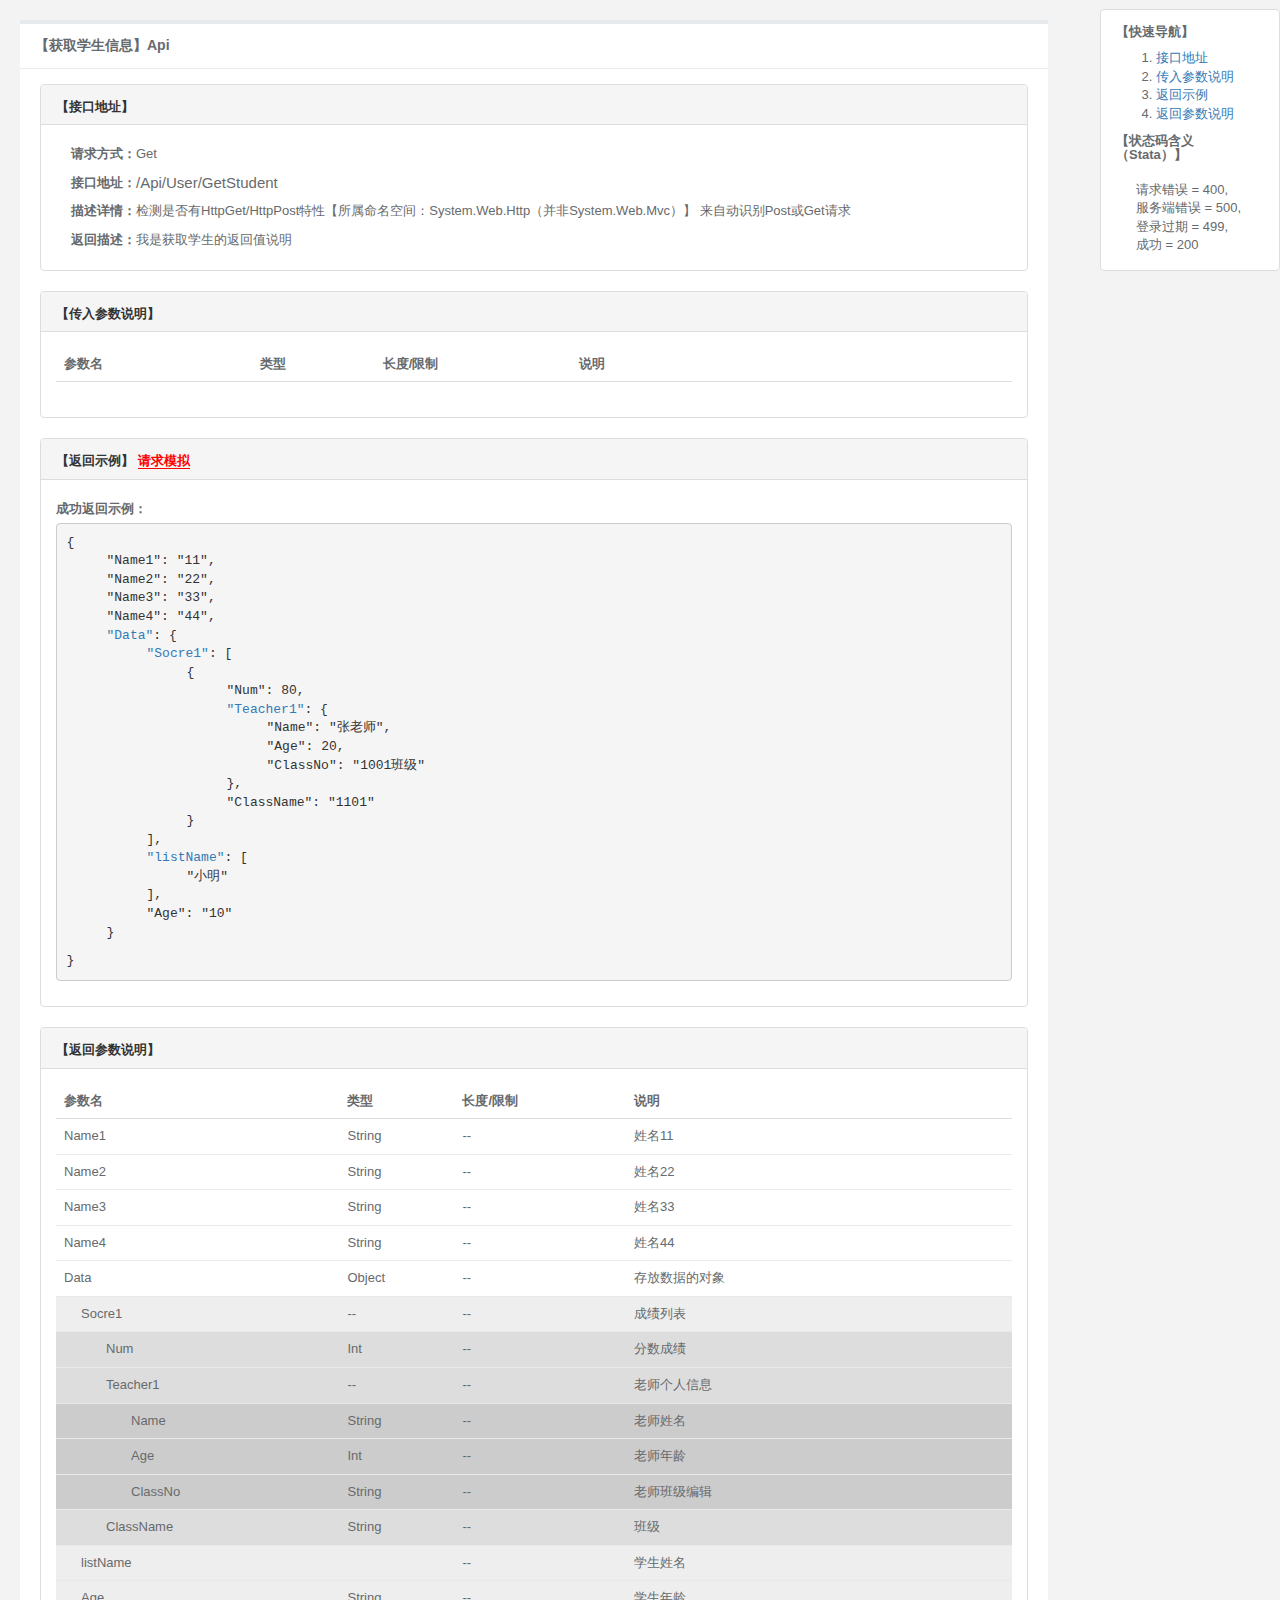
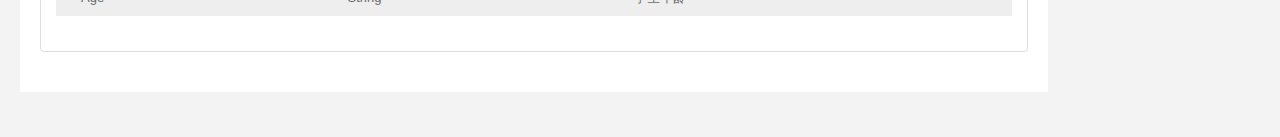
<file: TestApiDoc/ApiDoc/User_GetStudent.html>
<!DOCTYPE html>
<html>

<head>

    <meta charset="utf-8">
    <meta name="viewport" content="width=device-width, initial-scale=1.0">


    <title>获取学生信息-【GetStudent】</title>


    <link rel="shortcut icon" href="favicon.ico">
    <link href="css/bootstrap.min.css?v=3.3.5" rel="stylesheet">
    <link href="css/font-awesome.min.css?v=4.4.0" rel="stylesheet">
    <link href="css/animate.min.css" rel="stylesheet">
    <link href="css/self_css.css" rel="stylesheet">
    <link href="css/style.min.css?v=4.0.0" rel="stylesheet">
    <base target="_blank">
</head>

<body class="gray-bg">
    <div class="wrapper wrapper-content animated fadeIn">

        <div class="panel panel-default status_code" style="position: fixed; top: 1%; right: 0px; width: 180px; z-index: 999;">
            <div class="panel-collapse collapse in">
                <div class="panel-body">
                    <h5 class="panel-title">
                        <a href="javascript:void(0);">【快速导航】</a>
                    </h5>
                    <ol style="margin-top: 10px;">
                        <li><a href="#api_Url" target="_self">接口地址</a></li>
                        <li><a href="#api_Params" target="_self">传入参数说明</a></li>
                        <li><a href="#api_BackSuccess" target="_self">返回示例</a></li>
                        <li><a href="#api_BackParams" target="_self">返回参数说明</a></li>
                    </ol>

                    <h5 class="panel-title">
                        <a href="javascript:void(0);">【状态码含义（Stata）】</a>
                    </h5>
                    <br>
                    <span class="space_"></span>请求错误 = 400,<br>
                    <span class="space_"></span>服务端错误 = 500,<br>
                    <span class="space_"></span>登录过期 = 499,<br>
                    <span class="space_"></span>成功 = 200<br>
                </div>

            </div>
        </div>

        <div class="row">
            <div class="col-sm-10">
                <div class="ibox float-e-margins">
                    <div class="ibox-title">
                        <h5 class="Name">【获取学生信息】Api</h5>
                    </div>
                    <div class="ibox-content">
                        <div class="panel-group" id="accordion">
                            <div class="panel panel-default" id="api_Url">
                                <div class="panel-heading">
                                    <h5 class="panel-title">
                                        <a href="javascript:void(0);">【接口地址】</a>
                                    </h5>
                                </div>
                                <div class="panel-collapse collapse in">
                                    <div class="panel-body">
                                        <table class="api_address">
                                            <tr>
                                                <td><b>请求方式：</b></td>
                                                <td><s class="Methods">Get</s></td>
                                            </tr>
                                            <tr>
                                                <td><b>接口地址：</b></td>
                                                <td><span style="font-size: 15px;" class="ApiUrl">/Api/User/GetStudent</span></td>
                                            </tr>
                                            <tr>
                                                <td><b>描述详情：</b></td>
                                                <td><s class="Describtion">
            检测是否有HttpGet/HttpPost特性【所属命名空间：System.Web.Http（并非System.Web.Mvc）】
            来自动识别Post或Get请求
            </s></td>
                                            </tr>
                                            <tr>
                                                <td><b>返回描述：</b></td>
                                                <td><s class="BackDescribtion">我是获取学生的返回值说明</s></td>
                                            </tr>
                                        </table>
                                    </div>
                                </div>
                            </div>

                            <div class="panel panel-default" id="api_Params">
                                <div class="panel-heading">
                                    <h4 class="panel-title">
                                        <a href="javascript:void(0);">【传入参数说明】</a>
                                    </h4>
                                </div>
                                <div class="panel-collapse collapse in">
                                    <div class="panel-body">
                                        <table class="table">
                                            <thead>
                                            <th width="80">参数名</th>
                                            <th width="50">类型</th>
                                            <th width="80">长度/限制</th>
                                            <th width="180">说明</th>
                                            </thead>
                                            <tbody class="ParamDataList">
                                                
                                            </tbody>
                                        </table>
                                    </div>
                                </div>
                            </div>

                            <div class="panel panel-default" id="api_BackSuccess">
                                <div class="panel-heading">
                                    <h5 class="panel-title">
                                        <a href="javascript:void(0);">【返回示例】</a>
                                        <a href="javascript:void(0);" id="request_mn" style="color: red; border-bottom: 1px solid red;">请求模拟</a>
                                    </h5>
                                </div>
                                <div class="panel-collapse collapse in">
                                    <div class="panel-body">
                                        <b>成功返回示例：</b>
                                        <pre class="pre_success BackSuccess">
{"Name1":"11","Name2":"22","Name3":"33","Name4":"44","Data":{"Socre1":[{"Num":80,"Teacher1":{"Name":"张老师","Age":20,"ClassNo":"1001班级"},"ClassName":"1101"}],"listName":["小明"],"Age":"10"}}
</pre>
                                    </div>
                                </div>
                            </div>
                            <div class="panel panel-default" id="api_BackParams">
                                <div class="panel-heading">
                                    <h4 class="panel-title">
                                        <a href="javascript:void(0);">【返回参数说明】</a>
                                    </h4>
                                </div>
                                <div class="panel-collapse collapse in">
                                    <div class="panel-body">
                                        <table class="table table_backdata">
                                            <thead>
                                            <th width="80">参数名</th>
                                            <th width="50">类型</th>
                                            <th width="80">长度/限制</th>
                                            <th width="180">说明</th>
                                            </thead>
                                            <tbody>
                                                <!--<tr>
                                                    <td>Stata</td>
                                                    <td>int</td>
                                                    <td>--</td>
                                                    <td>状态码-><b>【右侧备注】</b></td>
                                                </tr>
                                                <tr>
                                                    <td>Message</td>
                                                    <td>string</td>
                                                    <td>--</td>
                                                    <td>返回描述文字</td>
                                                </tr>
                                                <tr>
                                                    <td>Data</td>
                                                    <td>Object</td>
                                                    <td>--</td>
                                                    <td>返回数据对象</td>
                                                </tr>
                                                <tr class="data-remark">
                                                    <td colspan="4"><b>Data数据说明</b></td>
                                                </tr>-->
                                                <tr class='dygsj0' data-zindex='0'>
                                    <td>Name1</td>
                                    <td>String</td>
                                    <td>--</td>
                                    <td>姓名11</td>
                                  </tr><tr class='dygsj0' data-zindex='0'>
                                    <td>Name2</td>
                                    <td>String</td>
                                    <td>--</td>
                                    <td>姓名22</td>
                                  </tr><tr class='dygsj0' data-zindex='0'>
                                    <td>Name3</td>
                                    <td>String</td>
                                    <td>--</td>
                                    <td>姓名33</td>
                                  </tr><tr class='dygsj0' data-zindex='0'>
                                    <td>Name4</td>
                                    <td>String</td>
                                    <td>--</td>
                                    <td>姓名44</td>
                                  </tr><tr class='dygsj0' data-zindex='0'>
                                    <td>Data</td>
                                    <td>Object</td>
                                    <td>--</td>
                                    <td>存放数据的对象</td>
                                  </tr><tr class='dygsj1' data-zindex='1'>
                                    <td>Socre1</td>
                                    <td>--</td>
                                    <td>--</td>
                                    <td>成绩列表</td>
                                  </tr><tr class='dygsj2' data-zindex='2'>
                                    <td>Num</td>
                                    <td>Int</td>
                                    <td>--</td>
                                    <td>分数成绩</td>
                                  </tr><tr class='dygsj2' data-zindex='2'>
                                    <td>Teacher1</td>
                                    <td>--</td>
                                    <td>--</td>
                                    <td>老师个人信息</td>
                                  </tr><tr class='dygsj3' data-zindex='3'>
                                    <td>Name</td>
                                    <td>String</td>
                                    <td>--</td>
                                    <td>老师姓名</td>
                                  </tr><tr class='dygsj3' data-zindex='3'>
                                    <td>Age</td>
                                    <td>Int</td>
                                    <td>--</td>
                                    <td>老师年龄</td>
                                  </tr><tr class='dygsj3' data-zindex='3'>
                                    <td>ClassNo</td>
                                    <td>String</td>
                                    <td>--</td>
                                    <td>老师班级编辑</td>
                                  </tr><tr class='dygsj2' data-zindex='2'>
                                    <td>ClassName</td>
                                    <td>String</td>
                                    <td>--</td>
                                    <td>班级</td>
                                  </tr><tr class='dygsj1' data-zindex='1'>
                                    <td>listName</td>
                                    <td></td>
                                    <td>--</td>
                                    <td>学生姓名</td>
                                  </tr><tr class='dygsj1' data-zindex='1'>
                                    <td>Age</td>
                                    <td>String</td>
                                    <td>--</td>
                                    <td>学生年龄</td>
                                  </tr>
                                            </tbody>
                                        </table>
                                    </div>



                                </div>
                            </div>
                        </div>
                    </div>
                </div>
            </div>
        </div>
    </div>


    <script src="js/jquery.min.js?v=2.1.4"></script>
    <script src="js/bootstrap.min.js?v=3.3.5"></script>
    <script src="js/content.min.js?v=1.0.0"></script>
    <script src="js/jquery.json-viewer.js?v=1.0.0"></script>
    <script src="js/plugins/layer/layer.js"></script>
    <style>
        s,
        em {
            font-style: normal;
            text-decoration: none;
        }

        .BackSuccess ul li {
            list-style: none;
        }

        .dygsj1 td:first-child {
            padding-left: 25px !important;
        }

        .dygsj2 td:first-child {
            padding-left: 50px !important;
        }

        .dygsj3 td:first-child {
            padding-left: 75px !important;
        }

        .dygsj4 td:first-child {
            padding-left: 100px !important;
        }

        .dygsj0 {
            background: #fff;
        }

        .dygsj1 {
            background: #eee;
        }

        .dygsj2 {
            background: #ddd;
        }

        .dygsj3 {
            background: #ccc;
        }

        .dygsj4 {
            background: #bbb;
        }

        .dygsj5 {
            background: #aaa;
        }

        .dygsj6 {
            background: #999;
        }

        .hover_td {
            background: #1ab394;
            color: #fff;
        }


        .api_address td:first-child {
            vertical-align: top;
        }
    </style>
    <script>
        $(function () {
            $(".table_backdata tr").hover(function () {
                var zindex = $(this).attr("data-zindex");
                $(".table_backdata tr[data-zindex='" + zindex + "']").addClass("hover_td");
            }, function () {
                var zindex = $(this).attr("data-zindex");
                $(".table_backdata tr[data-zindex='" + zindex + "']").removeClass("hover_td");
            })

            var json = $(".BackSuccess").html();
            $(".BackSuccess").jsonViewer(eval('(' + json + ')'), {
                withQuotes: true,
            });
            $("#request_mn").click(function () {
                var methods = $(".Methods").html();
                var methodsVal = 0;
                if (methods == "Get")
                    methodsVal = 1;
                else if (methods == "Post")
                    methodsVal = 2;
                $("#param_div", parent.document).html(GetParamHtml());
                $(".request_example", parent.document).toggle(800);
                $("#slt_Methods", parent.document).val(methodsVal);
                $("#txt_ApiUrl", parent.document).text($(".ApiUrl").html());
                $("#result_div").html("");
            })

            //window.addEventListener("mousemove", function (evt) {
            //    console.log(evt.clientX + ":" + evt.clientY);
            //}, false);
        })


        function GetParamHtml() {
            var html = "";
            $(".ParamDataList").find("tr").each(function () {
                var remark = $(this).find("td").eq(3).html();
                var idStr = $(this).find("td").eq(0).html();
                var id = idStr.replace('<font>*</font>', '');
                html += '<b>' + idStr + '：</b><input type="text" id="' + id + '" name="' + id + '"  placeholder="' + remark + '" /><br>';
            })
            return html;
        }

        function CreateFile(url) {
            var arr = url.split('/');
            if (arr.length == 3)
                url = arr[1] + "_" + arr[2];
            else if (arr.length == 4)
                url = arr[2] + "_" + arr[3];
            url = url + ".html";
            layer.confirm("是否重新生成当前文档!", { btn: ["是", "否"], title: "系统提示：" }, function () {
                window.open("/Home/index2?Path=" + url);
                layer.closeAll();
            })
        }
    </script>
</body>

</html>
</file>
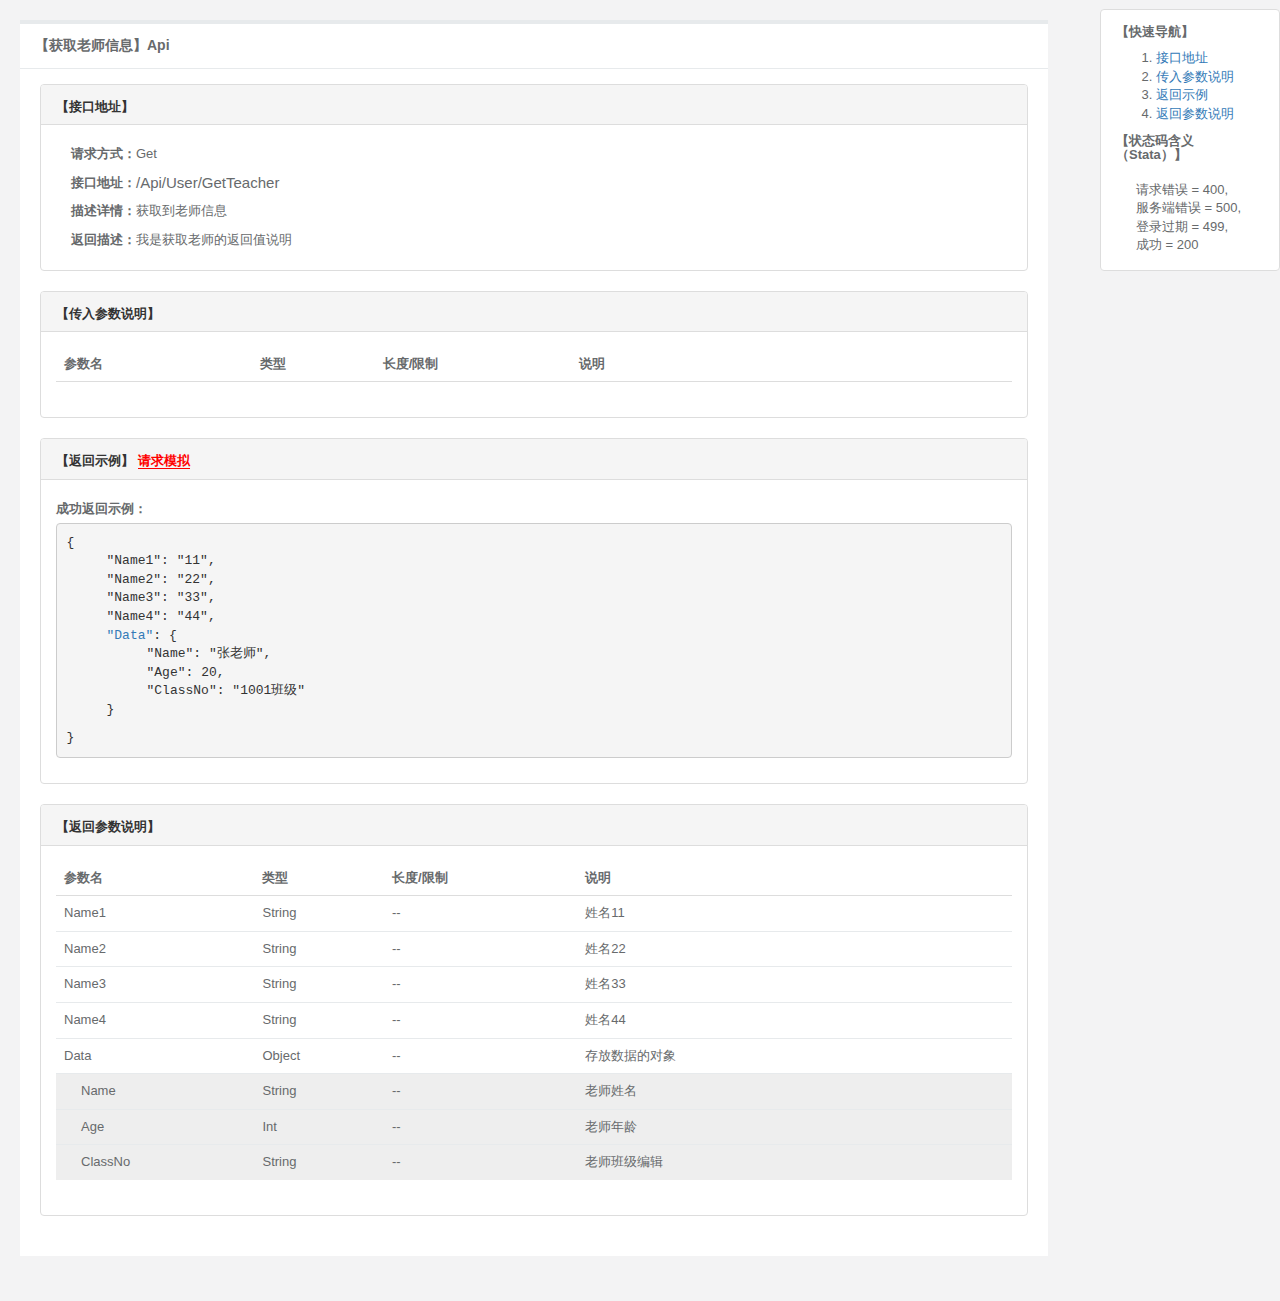
<file: TestApiDoc/ApiDoc/User_GetTeacher.html>
<!DOCTYPE html>
<html>

<head>

    <meta charset="utf-8">
    <meta name="viewport" content="width=device-width, initial-scale=1.0">


    <title>获取老师信息-【GetTeacher】</title>


    <link rel="shortcut icon" href="favicon.ico">
    <link href="css/bootstrap.min.css?v=3.3.5" rel="stylesheet">
    <link href="css/font-awesome.min.css?v=4.4.0" rel="stylesheet">
    <link href="css/animate.min.css" rel="stylesheet">
    <link href="css/self_css.css" rel="stylesheet">
    <link href="css/style.min.css?v=4.0.0" rel="stylesheet">
    <base target="_blank">
</head>

<body class="gray-bg">
    <div class="wrapper wrapper-content animated fadeIn">

        <div class="panel panel-default status_code" style="position: fixed; top: 1%; right: 0px; width: 180px; z-index: 999;">
            <div class="panel-collapse collapse in">
                <div class="panel-body">
                    <h5 class="panel-title">
                        <a href="javascript:void(0);">【快速导航】</a>
                    </h5>
                    <ol style="margin-top: 10px;">
                        <li><a href="#api_Url" target="_self">接口地址</a></li>
                        <li><a href="#api_Params" target="_self">传入参数说明</a></li>
                        <li><a href="#api_BackSuccess" target="_self">返回示例</a></li>
                        <li><a href="#api_BackParams" target="_self">返回参数说明</a></li>
                    </ol>

                    <h5 class="panel-title">
                        <a href="javascript:void(0);">【状态码含义（Stata）】</a>
                    </h5>
                    <br>
                    <span class="space_"></span>请求错误 = 400,<br>
                    <span class="space_"></span>服务端错误 = 500,<br>
                    <span class="space_"></span>登录过期 = 499,<br>
                    <span class="space_"></span>成功 = 200<br>
                </div>

            </div>
        </div>

        <div class="row">
            <div class="col-sm-10">
                <div class="ibox float-e-margins">
                    <div class="ibox-title">
                        <h5 class="Name">【获取老师信息】Api</h5>
                    </div>
                    <div class="ibox-content">
                        <div class="panel-group" id="accordion">
                            <div class="panel panel-default" id="api_Url">
                                <div class="panel-heading">
                                    <h5 class="panel-title">
                                        <a href="javascript:void(0);">【接口地址】</a>
                                    </h5>
                                </div>
                                <div class="panel-collapse collapse in">
                                    <div class="panel-body">
                                        <table class="api_address">
                                            <tr>
                                                <td><b>请求方式：</b></td>
                                                <td><s class="Methods">Get</s></td>
                                            </tr>
                                            <tr>
                                                <td><b>接口地址：</b></td>
                                                <td><span style="font-size: 15px;" class="ApiUrl">/Api/User/GetTeacher</span></td>
                                            </tr>
                                            <tr>
                                                <td><b>描述详情：</b></td>
                                                <td><s class="Describtion">
            获取到老师信息
            </s></td>
                                            </tr>
                                            <tr>
                                                <td><b>返回描述：</b></td>
                                                <td><s class="BackDescribtion">我是获取老师的返回值说明</s></td>
                                            </tr>
                                        </table>
                                    </div>
                                </div>
                            </div>

                            <div class="panel panel-default" id="api_Params">
                                <div class="panel-heading">
                                    <h4 class="panel-title">
                                        <a href="javascript:void(0);">【传入参数说明】</a>
                                    </h4>
                                </div>
                                <div class="panel-collapse collapse in">
                                    <div class="panel-body">
                                        <table class="table">
                                            <thead>
                                            <th width="80">参数名</th>
                                            <th width="50">类型</th>
                                            <th width="80">长度/限制</th>
                                            <th width="180">说明</th>
                                            </thead>
                                            <tbody class="ParamDataList">
                                                
                                            </tbody>
                                        </table>
                                    </div>
                                </div>
                            </div>

                            <div class="panel panel-default" id="api_BackSuccess">
                                <div class="panel-heading">
                                    <h5 class="panel-title">
                                        <a href="javascript:void(0);">【返回示例】</a>
                                        <a href="javascript:void(0);" id="request_mn" style="color: red; border-bottom: 1px solid red;">请求模拟</a>
                                    </h5>
                                </div>
                                <div class="panel-collapse collapse in">
                                    <div class="panel-body">
                                        <b>成功返回示例：</b>
                                        <pre class="pre_success BackSuccess">
{"Name1":"11","Name2":"22","Name3":"33","Name4":"44","Data":{"Name":"张老师","Age":20,"ClassNo":"1001班级"}}
</pre>
                                    </div>
                                </div>
                            </div>
                            <div class="panel panel-default" id="api_BackParams">
                                <div class="panel-heading">
                                    <h4 class="panel-title">
                                        <a href="javascript:void(0);">【返回参数说明】</a>
                                    </h4>
                                </div>
                                <div class="panel-collapse collapse in">
                                    <div class="panel-body">
                                        <table class="table table_backdata">
                                            <thead>
                                            <th width="80">参数名</th>
                                            <th width="50">类型</th>
                                            <th width="80">长度/限制</th>
                                            <th width="180">说明</th>
                                            </thead>
                                            <tbody>
                                                <!--<tr>
                                                    <td>Stata</td>
                                                    <td>int</td>
                                                    <td>--</td>
                                                    <td>状态码-><b>【右侧备注】</b></td>
                                                </tr>
                                                <tr>
                                                    <td>Message</td>
                                                    <td>string</td>
                                                    <td>--</td>
                                                    <td>返回描述文字</td>
                                                </tr>
                                                <tr>
                                                    <td>Data</td>
                                                    <td>Object</td>
                                                    <td>--</td>
                                                    <td>返回数据对象</td>
                                                </tr>
                                                <tr class="data-remark">
                                                    <td colspan="4"><b>Data数据说明</b></td>
                                                </tr>-->
                                                <tr class='dygsj0' data-zindex='0'>
                                    <td>Name1</td>
                                    <td>String</td>
                                    <td>--</td>
                                    <td>姓名11</td>
                                  </tr><tr class='dygsj0' data-zindex='0'>
                                    <td>Name2</td>
                                    <td>String</td>
                                    <td>--</td>
                                    <td>姓名22</td>
                                  </tr><tr class='dygsj0' data-zindex='0'>
                                    <td>Name3</td>
                                    <td>String</td>
                                    <td>--</td>
                                    <td>姓名33</td>
                                  </tr><tr class='dygsj0' data-zindex='0'>
                                    <td>Name4</td>
                                    <td>String</td>
                                    <td>--</td>
                                    <td>姓名44</td>
                                  </tr><tr class='dygsj0' data-zindex='0'>
                                    <td>Data</td>
                                    <td>Object</td>
                                    <td>--</td>
                                    <td>存放数据的对象</td>
                                  </tr><tr class='dygsj1' data-zindex='1'>
                                    <td>Name</td>
                                    <td>String</td>
                                    <td>--</td>
                                    <td>老师姓名</td>
                                  </tr><tr class='dygsj1' data-zindex='1'>
                                    <td>Age</td>
                                    <td>Int</td>
                                    <td>--</td>
                                    <td>老师年龄</td>
                                  </tr><tr class='dygsj1' data-zindex='1'>
                                    <td>ClassNo</td>
                                    <td>String</td>
                                    <td>--</td>
                                    <td>老师班级编辑</td>
                                  </tr>
                                            </tbody>
                                        </table>
                                    </div>



                                </div>
                            </div>
                        </div>
                    </div>
                </div>
            </div>
        </div>
    </div>


    <script src="js/jquery.min.js?v=2.1.4"></script>
    <script src="js/bootstrap.min.js?v=3.3.5"></script>
    <script src="js/content.min.js?v=1.0.0"></script>
    <script src="js/jquery.json-viewer.js?v=1.0.0"></script>
    <script src="js/plugins/layer/layer.js"></script>
    <style>
        s,
        em {
            font-style: normal;
            text-decoration: none;
        }

        .BackSuccess ul li {
            list-style: none;
        }

        .dygsj1 td:first-child {
            padding-left: 25px !important;
        }

        .dygsj2 td:first-child {
            padding-left: 50px !important;
        }

        .dygsj3 td:first-child {
            padding-left: 75px !important;
        }

        .dygsj4 td:first-child {
            padding-left: 100px !important;
        }

        .dygsj0 {
            background: #fff;
        }

        .dygsj1 {
            background: #eee;
        }

        .dygsj2 {
            background: #ddd;
        }

        .dygsj3 {
            background: #ccc;
        }

        .dygsj4 {
            background: #bbb;
        }

        .dygsj5 {
            background: #aaa;
        }

        .dygsj6 {
            background: #999;
        }

        .hover_td {
            background: #1ab394;
            color: #fff;
        }


        .api_address td:first-child {
            vertical-align: top;
        }
    </style>
    <script>
        $(function () {
            $(".table_backdata tr").hover(function () {
                var zindex = $(this).attr("data-zindex");
                $(".table_backdata tr[data-zindex='" + zindex + "']").addClass("hover_td");
            }, function () {
                var zindex = $(this).attr("data-zindex");
                $(".table_backdata tr[data-zindex='" + zindex + "']").removeClass("hover_td");
            })

            var json = $(".BackSuccess").html();
            $(".BackSuccess").jsonViewer(eval('(' + json + ')'), {
                withQuotes: true,
            });
            $("#request_mn").click(function () {
                var methods = $(".Methods").html();
                var methodsVal = 0;
                if (methods == "Get")
                    methodsVal = 1;
                else if (methods == "Post")
                    methodsVal = 2;
                $("#param_div", parent.document).html(GetParamHtml());
                $(".request_example", parent.document).toggle(800);
                $("#slt_Methods", parent.document).val(methodsVal);
                $("#txt_ApiUrl", parent.document).text($(".ApiUrl").html());
                $("#result_div").html("");
            })

            //window.addEventListener("mousemove", function (evt) {
            //    console.log(evt.clientX + ":" + evt.clientY);
            //}, false);
        })


        function GetParamHtml() {
            var html = "";
            $(".ParamDataList").find("tr").each(function () {
                var remark = $(this).find("td").eq(3).html();
                var idStr = $(this).find("td").eq(0).html();
                var id = idStr.replace('<font>*</font>', '');
                html += '<b>' + idStr + '：</b><input type="text" id="' + id + '" name="' + id + '"  placeholder="' + remark + '" /><br>';
            })
            return html;
        }

        function CreateFile(url) {
            var arr = url.split('/');
            if (arr.length == 3)
                url = arr[1] + "_" + arr[2];
            else if (arr.length == 4)
                url = arr[2] + "_" + arr[3];
            url = url + ".html";
            layer.confirm("是否重新生成当前文档!", { btn: ["是", "否"], title: "系统提示：" }, function () {
                window.open("/Home/index2?Path=" + url);
                layer.closeAll();
            })
        }
    </script>
</body>

</html>
</file>
<file: TestApiDoc/ApiDoc/css/self_css.css>
pre {
    word-wrap: break-word;
}

.pre_error {
    color: red;
    width: 100%;
}

.space_ {
    width: 20px;
    display: inline-block;
}

.panel-group .panel + .panel {
    margin-top: 20px;
}

.panel-body b {
    min-width: 80px;
    text-align: right;
    display: inline-block;
    margin: 5px 0px;
}

.no_use {
    background: #ccc;
    color: #fff;
}

.table font, #param_div font {
    color: red;
    width: 10px;
    position: relative;
    top: 4px;
    display: inline-block;
    margin-left: -10px;
    padding-right: 2px;
}

sup {
    color: red;
    position: relative;
    margin-left: -28px;
    right: -4px;
}

ol > li > sup {
    color: red;
    margin-left: -45px;
    margin-right: 20px;
}
</file>
<file: TestApiDoc/ApiDoc/css/style.min.css>
h1,h2,h3,h4,h5,h6{font-weight:100}h1{font-size:30px}h2{font-size:24px}h3{font-size:16px}h4{font-size:14px}h5{font-size:12px}h6{font-size:10px}h3,h4,h5{margin-top:5px;font-weight:600}a:focus{outline:0}.nav>li>a{color:#a7b1c2;font-weight:600;padding:14px 20px 14px 25px}.nav li>a{display:block}.nav.navbar-right>li>a{color:#999c9e}.nav>li.active>a{color:#fff}.navbar-default .nav>li>a:focus,.navbar-default .nav>li>a:hover{background-color:#293846;color:#fff}.nav .open>a,.nav .open>a:focus,.nav .open>a:hover{background:#fff}.nav>li>a i{margin-right:6px}.navbar{border:0}.navbar-default{background-color:transparent;border-color:#2f4050;position:relative}.navbar-top-links li{display:inline-block}.navbar-top-links li:last-child{margin-right:30px}body.body-small .navbar-top-links li:last-child{margin-right:10px}.navbar-top-links li a{padding:20px 10px;min-height:50px}.dropdown-menu{border:medium none;display:none;float:left;font-size:12px;left:0;list-style:none outside none;padding:0;position:absolute;text-shadow:none;top:100%;z-index:1000;border-radius:0;box-shadow:0 0 3px rgba(86,96,117,.3)}.dropdown-menu>li>a{border-radius:3px;color:inherit;line-height:25px;margin:4px;text-align:left;font-weight:400}.dropdown-menu>li>a.font-bold{font-weight:600}.navbar-top-links .dropdown-menu li{display:block}.navbar-top-links .dropdown-menu li:last-child{margin-right:0}.navbar-top-links .dropdown-menu li a{padding:3px 20px;min-height:0}.navbar-top-links .dropdown-menu li a div{white-space:normal}.navbar-top-links .dropdown-alerts,.navbar-top-links .dropdown-messages,.navbar-top-links .dropdown-tasks{width:310px;min-width:0}.navbar-top-links .dropdown-messages{margin-left:5px}.navbar-top-links .dropdown-tasks{margin-left:-59px}.navbar-top-links .dropdown-alerts{margin-left:-123px}.navbar-top-links .dropdown-user{right:0;left:auto}.dropdown-alerts,.dropdown-messages{padding:10px}.dropdown-alerts li a,.dropdown-messages li a{font-size:12px}.dropdown-alerts li em,.dropdown-messages li em{font-size:10px}.nav.navbar-top-links .dropdown-alerts a{font-size:12px}.nav-header{padding:33px 25px;background:url(patterns/header-profile.png) no-repeat}.nav>li.active{border-left:4px solid #19aa8d;background:#293846}.nav.nav-second-level>li.active{border:none}.nav.nav-second-level.collapse[style]{height:auto!important}.nav-header a{color:#DFE4ED}.nav-header .text-muted{color:#8095a8}.minimalize-styl-2{padding:4px 12px;margin:14px 5px 5px 20px;font-size:14px;float:left}.navbar-form-custom{float:left;height:50px;padding:0;width:200px;display:inline-table}.navbar-form-custom .form-group{margin-bottom:0}.nav.navbar-top-links a{font-size:14px}.navbar-form-custom .form-control{background:none repeat scroll 0 0 rgba(0,0,0,0);border:medium none;font-size:14px;height:60px;margin:0;z-index:2000}.count-info .label{line-height:12px;padding:1px 5px;position:absolute;right:6px;top:12px}.arrow{float:right;margin-top:2px}.fa.arrow:before{content:"\f104"}.active>a>.fa.arrow:before{content:"\f107"}.nav-second-level li,.nav-third-level li{border-bottom:none!important}.nav-second-level li a{padding:7px 15px 7px 10px;padding-left:52px}.nav-third-level li a{padding-left:62px}.nav-second-level li:last-child{margin-bottom:10px}.mini-navbar .nav li:focus>.nav-second-level,body:not(.fixed-sidebar):not(.canvas-menu).mini-navbar .nav li:hover>.nav-second-level{display:block;border-radius:0 2px 2px 0;min-width:140px;height:auto}body.mini-navbar .navbar-default .nav>li>.nav-second-level li a{font-size:12px;border-radius:0 2px 2px 0}.fixed-nav .slimScrollDiv #side-menu{padding-bottom:60px;position:relative}.slimScrollDiv >*{overflow:hidden}.mini-navbar .nav-second-level li a{padding:10px 10px 10px 15px}.canvas-menu.mini-navbar .nav-second-level{background:#293846}.mini-navbar li.active .nav-second-level{left:65px}.navbar-default .special_link a{background:#1ab394;color:#fff}.navbar-default .special_link a:hover{background:#17987e!important;color:#fff}.navbar-default .special_link a span.label{background:#fff;color:#1ab394}.navbar-default .landing_link a{background:#1cc09f;color:#fff}.navbar-default .landing_link a:hover{background:#1ab394!important;color:#fff}.navbar-default .landing_link a span.label{background:#fff;color:#1cc09f}.logo-element{text-align:center;font-size:18px;font-weight:600;color:#fff;display:none;padding:18px 0}.pace-done #page-wrapper,.pace-done .footer,.pace-done .nav-header,.pace-done .navbar-static-side,.pace-done li.active{-webkit-transition:all .5s;transition:all .5s}.navbar-fixed-top{-webkit-transition-duration:.5s;transition-duration:.5s;z-index:2030}.navbar-fixed-top,.navbar-static-top{background:#f3f3f4}.fixed-nav #wrapper{padding-top:60px;box-sizing:border-box}.fixed-nav .minimalize-styl-2{margin:14px 5px 5px 15px}.body-small .navbar-fixed-top{margin-left:0}body.mini-navbar .navbar-static-side{width:70px}body.mini-navbar .nav-label,body.mini-navbar .navbar-default .nav li a span,body.mini-navbar .profile-element{display:none}body.canvas-menu .profile-element{display:block}body:not(.fixed-sidebar):not(.canvas-menu).mini-navbar .nav-second-level{display:none}body.mini-navbar .navbar-default .nav>li>a{font-size:16px}body.mini-navbar .logo-element{display:block}body.canvas-menu .logo-element{display:none}body.mini-navbar .nav-header{padding:0;background-color:#1ab394}body.canvas-menu .nav-header{padding:33px 25px}body.mini-navbar #page-wrapper{margin:0 0 0 70px}body.canvas-menu.mini-navbar #page-wrapper,body.canvas-menu.mini-navbar .footer{margin:0}body.canvas-menu .navbar-static-side,body.fixed-sidebar .navbar-static-side{position:fixed;width:220px;z-index:2001;height:100%}body.fixed-sidebar.mini-navbar .navbar-static-side{width:70px}body.body-small.fixed-sidebar.mini-navbar #page-wrapper,body.fixed-sidebar.mini-navbar #page-wrapper{margin:0 0 0 70px}body.body-small.fixed-sidebar.mini-navbar .navbar-static-side{width:70px}.fixed-sidebar.mini-navbar .nav li> .nav-second-level{display:none}.fixed-sidebar.mini-navbar .nav li.active{border-left-width:0}.canvas-menu.mini-navbar .nav li:hover>.nav-second-level,.fixed-sidebar.mini-navbar .nav li:hover>.nav-second-level{position:absolute;left:70px;top:0;background-color:#2f4050;padding:10px 10px 0;font-size:12px;display:block;min-width:140px;border-radius:2px}body.fixed-sidebar.mini-navbar .navbar-default .nav>li>.nav-second-level li a{font-size:12px;border-radius:3px}body.canvas-menu.mini-navbar .navbar-default .nav>li>.nav-second-level li a{font-size:13px;border-radius:3px}.canvas-menu.mini-navbar .nav-second-level li a,.fixed-sidebar.mini-navbar .nav-second-level li a{padding:10px 10px 10px 15px}.canvas-menu.mini-navbar .nav-second-level,.fixed-sidebar.mini-navbar .nav-second-level{position:relative;padding:0;font-size:13px}.canvas-menu.mini-navbar li.active .nav-second-level,.fixed-sidebar.mini-navbar li.active .nav-second-level{left:0}body.canvas-menu nav.navbar-static-side{z-index:2001;background:#2f4050;height:100%;position:fixed;display:none}body.canvas-menu.mini-navbar nav.navbar-static-side{display:block;width:70px}.top-navigation #page-wrapper{margin-left:0}.top-navigation .navbar-nav .dropdown-menu>.active>a{background:#fff;color:#1ab394;font-weight:700}.white-bg .navbar-fixed-top,.white-bg .navbar-static-top{background:#fff}.top-navigation .navbar{margin-bottom:0}.top-navigation .nav>li>a{padding:15px 20px;color:#676a6c}.top-navigation .nav>li a:focus,.top-navigation .nav>li a:hover{background:#fff;color:#1ab394}.top-navigation .nav>li.active{background:#fff;border:none}.top-navigation .nav>li.active>a{color:#1ab394}.top-navigation .navbar-right{padding-right:10px}.top-navigation .navbar-nav .dropdown-menu{box-shadow:none;border:1px solid #e7eaec}.top-navigation .dropdown-menu>li>a{margin:0;padding:7px 20px}.navbar .dropdown-menu{margin-top:0}.top-navigation .navbar-brand{background:#1ab394;color:#fff;padding:15px 25px}.top-navigation .navbar-top-links li:last-child{margin-right:0}.body-small.fixed-sidebar.mini-navbar .top-navigation #page-wrapper,.canvas-menu #page-wrapper,.mini-navbar .top-navigation #page-wrapper,.top-navigation.body-small.fixed-sidebar.mini-navbar #page-wrapper,.top-navigation.mini-navbar #page-wrapper{margin:0}.fixed-nav #wrapper.top-navigation,.top-navigation.fixed-nav #wrapper{margin-top:50px}.top-navigation .footer.fixed{margin-left:0!important}.top-navigation .wrapper.wrapper-content{padding:40px}.body-small .top-navigation .wrapper.wrapper-content,.top-navigation.body-small .wrapper.wrapper-content{padding:40px 0}.navbar-toggle{color:#fff;padding:6px 12px;font-size:14px}.top-navigation .navbar-nav .open .dropdown-menu .dropdown-header,.top-navigation .navbar-nav .open .dropdown-menu>li>a{padding:10px 15px 10px 20px}@media (max-width:768px){.top-navigation .navbar-header{display:block;float:none}}.menu-visible-lg,.menu-visible-md{display:none!important}@media (min-width:1200px){.menu-visible-lg{display:block!important}}@media (min-width:992px){.menu-visible-md{display:block!important}}@media (max-width:767px){.menu-visible-lg,.menu-visible-md{display:block!important}}.btn{border-radius:3px}.float-e-margins .btn{margin-bottom:5px}.btn-w-m{min-width:120px}.btn-primary.btn-outline{color:#1ab394}.btn-success.btn-outline{color:#1c84c6}.btn-info.btn-outline{color:#23c6c8}.btn-warning.btn-outline{color:#f8ac59}.btn-danger.btn-outline{color:#ed5565}.btn-danger.btn-outline:hover,.btn-info.btn-outline:hover,.btn-primary.btn-outline:hover,.btn-success.btn-outline:hover,.btn-warning.btn-outline:hover{color:#fff}.btn-primary{background-color:#1ab394;border-color:#1ab394;color:#FFF}.btn-primary.active,.btn-primary:active,.btn-primary:focus,.btn-primary:hover,.open .dropdown-toggle.btn-primary{background-color:#18a689;border-color:#18a689;color:#FFF}.btn-primary.active,.btn-primary:active,.open .dropdown-toggle.btn-primary{background-image:none}.btn-primary.active[disabled],.btn-primary.disabled,.btn-primary.disabled.active,.btn-primary.disabled:active,.btn-primary.disabled:focus,.btn-primary.disabled:hover,.btn-primary[disabled],.btn-primary[disabled]:active,.btn-primary[disabled]:focus,.btn-primary[disabled]:hover,fieldset[disabled] .btn-primary,fieldset[disabled] .btn-primary.active,fieldset[disabled] .btn-primary:active,fieldset[disabled] .btn-primary:focus,fieldset[disabled] .btn-primary:hover{background-color:#1dc5a3;border-color:#1dc5a3}.btn-success{background-color:#1c84c6;border-color:#1c84c6;color:#FFF}.btn-success.active,.btn-success:active,.btn-success:focus,.btn-success:hover,.open .dropdown-toggle.btn-success{background-color:#1a7bb9;border-color:#1a7bb9;color:#FFF}.btn-success.active,.btn-success:active,.open .dropdown-toggle.btn-success{background-image:none}.btn-success.active[disabled],.btn-success.disabled,.btn-success.disabled.active,.btn-success.disabled:active,.btn-success.disabled:focus,.btn-success.disabled:hover,.btn-success[disabled],.btn-success[disabled]:active,.btn-success[disabled]:focus,.btn-success[disabled]:hover,fieldset[disabled] .btn-success,fieldset[disabled] .btn-success.active,fieldset[disabled] .btn-success:active,fieldset[disabled] .btn-success:focus,fieldset[disabled] .btn-success:hover{background-color:#1f90d8;border-color:#1f90d8}.btn-info{background-color:#23c6c8;border-color:#23c6c8;color:#FFF}.btn-info.active,.btn-info:active,.btn-info:focus,.btn-info:hover,.open .dropdown-toggle.btn-info{background-color:#21b9bb;border-color:#21b9bb;color:#FFF}.btn-info.active,.btn-info:active,.open .dropdown-toggle.btn-info{background-image:none}.btn-info.active[disabled],.btn-info.disabled,.btn-info.disabled.active,.btn-info.disabled:active,.btn-info.disabled:focus,.btn-info.disabled:hover,.btn-info[disabled],.btn-info[disabled]:active,.btn-info[disabled]:focus,.btn-info[disabled]:hover,fieldset[disabled] .btn-info,fieldset[disabled] .btn-info.active,fieldset[disabled] .btn-info:active,fieldset[disabled] .btn-info:focus,fieldset[disabled] .btn-info:hover{background-color:#26d7d9;border-color:#26d7d9}.btn-default{background-color:#c2c2c2;border-color:#c2c2c2;color:#FFF}.btn-default.active,.btn-default:active,.btn-default:focus,.btn-default:hover,.open .dropdown-toggle.btn-default{background-color:#bababa;border-color:#bababa;color:#FFF}.btn-default.active,.btn-default:active,.open .dropdown-toggle.btn-default{background-image:none}.btn-default.active[disabled],.btn-default.disabled,.btn-default.disabled.active,.btn-default.disabled:active,.btn-default.disabled:focus,.btn-default.disabled:hover,.btn-default[disabled],.btn-default[disabled]:active,.btn-default[disabled]:focus,.btn-default[disabled]:hover,fieldset[disabled] .btn-default,fieldset[disabled] .btn-default.active,fieldset[disabled] .btn-default:active,fieldset[disabled] .btn-default:focus,fieldset[disabled] .btn-default:hover{background-color:#ccc;border-color:#ccc}.btn-warning{background-color:#f8ac59;border-color:#f8ac59;color:#FFF}.btn-warning.active,.btn-warning:active,.btn-warning:focus,.btn-warning:hover,.open .dropdown-toggle.btn-warning{background-color:#f7a54a;border-color:#f7a54a;color:#FFF}.btn-warning.active,.btn-warning:active,.open .dropdown-toggle.btn-warning{background-image:none}.btn-warning.active[disabled],.btn-warning.disabled,.btn-warning.disabled.active,.btn-warning.disabled:active,.btn-warning.disabled:focus,.btn-warning.disabled:hover,.btn-warning[disabled],.btn-warning[disabled]:active,.btn-warning[disabled]:focus,.btn-warning[disabled]:hover,fieldset[disabled] .btn-warning,fieldset[disabled] .btn-warning.active,fieldset[disabled] .btn-warning:active,fieldset[disabled] .btn-warning:focus,fieldset[disabled] .btn-warning:hover{background-color:#f9b66d;border-color:#f9b66d}.btn-danger{background-color:#ed5565;border-color:#ed5565;color:#FFF}.btn-danger.active,.btn-danger:active,.btn-danger:focus,.btn-danger:hover,.open .dropdown-toggle.btn-danger{background-color:#ec4758;border-color:#ec4758;color:#FFF}.btn-danger.active,.btn-danger:active,.open .dropdown-toggle.btn-danger{background-image:none}.btn-danger.active[disabled],.btn-danger.disabled,.btn-danger.disabled.active,.btn-danger.disabled:active,.btn-danger.disabled:focus,.btn-danger.disabled:hover,.btn-danger[disabled],.btn-danger[disabled]:active,.btn-danger[disabled]:focus,.btn-danger[disabled]:hover,fieldset[disabled] .btn-danger,fieldset[disabled] .btn-danger.active,fieldset[disabled] .btn-danger:active,fieldset[disabled] .btn-danger:focus,fieldset[disabled] .btn-danger:hover{background-color:#ef6776;border-color:#ef6776}.btn-link{color:inherit}.btn-link.active,.btn-link:active,.btn-link:focus,.btn-link:hover,.open .dropdown-toggle.btn-link{color:#1ab394;text-decoration:none}.btn-link.active,.btn-link:active,.open .dropdown-toggle.btn-link{background-image:none}.btn-link.active[disabled],.btn-link.disabled,.btn-link.disabled.active,.btn-link.disabled:active,.btn-link.disabled:focus,.btn-link.disabled:hover,.btn-link[disabled],.btn-link[disabled]:active,.btn-link[disabled]:focus,.btn-link[disabled]:hover,fieldset[disabled] .btn-link,fieldset[disabled] .btn-link.active,fieldset[disabled] .btn-link:active,fieldset[disabled] .btn-link:focus,fieldset[disabled] .btn-link:hover{color:#cacaca}.btn-white{color:inherit;background:#fff;border:1px solid #e7eaec}.btn-white.active,.btn-white:active,.btn-white:focus,.btn-white:hover,.open .dropdown-toggle.btn-white{color:inherit;border:1px solid #d2d2d2}.btn-white.active,.btn-white:active{box-shadow:0 2px 5px rgba(0,0,0,.15)inset}.btn-white.active,.btn-white:active,.open .dropdown-toggle.btn-white{background-image:none}.btn-white.active[disabled],.btn-white.disabled,.btn-white.disabled.active,.btn-white.disabled:active,.btn-white.disabled:focus,.btn-white.disabled:hover,.btn-white[disabled],.btn-white[disabled]:active,.btn-white[disabled]:focus,.btn-white[disabled]:hover,fieldset[disabled] .btn-white,fieldset[disabled] .btn-white.active,fieldset[disabled] .btn-white:active,fieldset[disabled] .btn-white:focus,fieldset[disabled] .btn-white:hover{color:#cacaca}.form-control,.form-control:focus,.has-error .form-control:focus,.has-success .form-control:focus,.has-warning .form-control:focus,.navbar-collapse,.navbar-form,.navbar-form-custom .form-control:focus,.navbar-form-custom .form-control:hover,.open .btn.dropdown-toggle,.panel,.popover,.progress,.progress-bar{box-shadow:none}.btn-outline{color:inherit;background-color:transparent;-webkit-transition:all .5s;transition:all .5s}.btn-rounded{border-radius:50px}.btn-large-dim{width:90px;height:90px;font-size:42px}button.dim{display:inline-block;color:#fff;text-decoration:none;text-transform:uppercase;text-align:center;padding-top:6px;margin-right:10px;position:relative;cursor:pointer;border-radius:5px;font-weight:600;margin-bottom:20px!important}button.dim:active{top:3px}button.btn-primary.dim{box-shadow:inset 0 0 0 #16987e,0 5px 0 0 #16987e,0 10px 5px #999}button.btn-primary.dim:active{box-shadow:inset 0 0 0 #16987e,0 2px 0 0 #16987e,0 5px 3px #999}button.btn-default.dim{box-shadow:inset 0 0 0 #b3b3b3,0 5px 0 0 #b3b3b3,0 10px 5px #999}button.btn-default.dim:active{box-shadow:inset 0 0 0 #b3b3b3,0 2px 0 0 #b3b3b3,0 5px 3px #999}button.btn-warning.dim{box-shadow:inset 0 0 0 #f79d3c,0 5px 0 0 #f79d3c,0 10px 5px #999}button.btn-warning.dim:active{box-shadow:inset 0 0 0 #f79d3c,0 2px 0 0 #f79d3c,0 5px 3px #999}button.btn-info.dim{box-shadow:inset 0 0 0 #1eacae,0 5px 0 0 #1eacae,0 10px 5px #999}button.btn-info.dim:active{box-shadow:inset 0 0 0 #1eacae,0 2px 0 0 #1eacae,0 5px 3px #999}button.btn-success.dim{box-shadow:inset 0 0 0 #1872ab,0 5px 0 0 #1872ab,0 10px 5px #999}button.btn-success.dim:active{box-shadow:inset 0 0 0 #1872ab,0 2px 0 0 #1872ab,0 5px 3px #999}button.btn-danger.dim{box-shadow:inset 0 0 0 #ea394c,0 5px 0 0 #ea394c,0 10px 5px #999}button.btn-danger.dim:active{box-shadow:inset 0 0 0 #ea394c,0 2px 0 0 #ea394c,0 5px 3px #999}button.dim:before{font-size:50px;line-height:1em;font-weight:400;color:#fff;display:block;padding-top:10px}button.dim:active:before{top:7px;font-size:50px}.label{background-color:#d1dade;color:#5e5e5e;font-size:10px;font-weight:600;padding:3px 8px;text-shadow:none}.badge{background-color:#d1dade;color:#5e5e5e;font-size:11px;font-weight:600;padding-bottom:4px;padding-left:6px;padding-right:6px;text-shadow:none}.badge-primary,.label-primary{background-color:#1ab394;color:#FFF}.badge-success,.label-success{background-color:#1c84c6;color:#FFF}.badge-warning,.label-warning{background-color:#f8ac59;color:#FFF}.badge-warning-light,.label-warning-light{background-color:#f8ac59;color:#fff}.badge-danger,.label-danger{background-color:#ed5565;color:#FFF}.badge-info,.label-info{background-color:#23c6c8;color:#FFF}.badge-inverse,.label-inverse{background-color:#262626;color:#FFF}.badge-white,.label-white{background-color:#FFF;color:#5E5E5E}.badge-disable,.label-white{background-color:#2A2E36;color:#8B91A0}.chosen-container-single .chosen-single{background:#fff;box-shadow:none;-moz-box-sizing:border-box;background-color:#FFF;border:1px solid #CBD5DD;border-radius:2px;cursor:text;height:auto!important;margin:0;min-height:30px;overflow:hidden;padding:4px 12px;position:relative;width:100%}.chosen-container-multi .chosen-choices li.search-choice{background:#f1f1f1;border:1px solid #ededed;border-radius:2px;box-shadow:none;color:#333;cursor:default;line-height:13px;margin:3px 0 3px 5px;padding:3px 20px 3px 5px;position:relative}.pagination>.active>a,.pagination>.active>a:focus,.pagination>.active>a:hover,.pagination>.active>span,.pagination>.active>span:focus,.pagination>.active>span:hover{background-color:#f4f4f4;border-color:#DDD;color:inherit;cursor:default;z-index:2}.pagination>li>a,.pagination>li>span{background-color:#FFF;border:1px solid #DDD;color:inherit;float:left;line-height:1.42857;margin-left:-1px;padding:4px 10px;position:relative;text-decoration:none}.tooltip-inner{background-color:#2F4050}.tooltip.top .tooltip-arrow{border-top-color:#2F4050}.tooltip.right .tooltip-arrow{border-right-color:#2F4050}.tooltip.bottom .tooltip-arrow{border-bottom-color:#2F4050}.tooltip.left .tooltip-arrow{border-left-color:#2F4050}.easypiechart{position:relative;text-align:center}.easypiechart .h2{margin-left:10px;margin-top:10px;display:inline-block}.easypiechart canvas{top:0;left:0}.easypiechart .easypie-text{line-height:1;position:absolute;top:33px;width:100%;z-index:1}.easypiechart img{margin-top:-4px}.jqstooltip{box-sizing:content-box}.fc-state-default{background-color:#fff;background-image:none;background-repeat:repeat-x;box-shadow:none;color:#333;text-shadow:none;border:1px solid}.fc-button{color:inherit;border:1px solid #e7eaec;cursor:pointer;display:inline-block;height:1.9em;line-height:1.9em;overflow:hidden;padding:0 .6em;position:relative;white-space:nowrap}.fc-state-active{background-color:#1ab394;border-color:#1ab394;color:#fff}.fc-header-title h2{font-size:16px;font-weight:600;color:inherit}.fc-content .fc-widget-content,.fc-content .fc-widget-header{border-color:#e7eaec;font-weight:400}.fc-border-separate tbody{background-color:#F8F8F8}.fc-state-highlight{background:none repeat scroll 0 0 #FCF8E3}.external-event{padding:5px 10px;border-radius:2px;cursor:pointer;margin-bottom:5px}.fc-ltr .fc-event-hori.fc-event-end,.fc-rtl .fc-event-hori.fc-event-start{border-radius:2px}.fc-agenda .fc-event-time,.fc-event,.fc-event a{padding:4px 6px;background-color:#1ab394;border-color:#1ab394}.fc-event-time,.fc-event-title{color:#717171;padding:0 1px}.ui-calendar .fc-event-time,.ui-calendar .fc-event-title{color:#fff}.chat-activity-list .chat-element{border-bottom:1px solid #e7eaec}.chat-element:first-child{margin-top:0}.chat-element{padding-bottom:15px}.chat-element,.chat-element .media{margin-top:15px}.chat-element,.media-body{overflow:hidden}.media-body{display:block;width:auto}.chat-element>.pull-left{margin-right:10px}.chat-element img.img-circle,.dropdown-messages-box img.img-circle{width:38px;height:38px}.chat-element .well{border:1px solid #e7eaec;box-shadow:none;margin-top:10px;margin-bottom:5px;padding:10px 20px;font-size:11px;line-height:16px}.chat-element .actions{margin-top:10px}.chat-element .photos{margin:10px 0}.right.chat-element>.pull-right{margin-left:10px}.chat-photo{max-height:180px;border-radius:4px;overflow:hidden;margin-right:10px;margin-bottom:10px}.chat{margin:0;padding:0;list-style:none}.chat li{margin-bottom:10px;padding-bottom:5px;border-bottom:1px dotted #B3A9A9}.chat li.left .chat-body{margin-left:60px}.chat li.right .chat-body{margin-right:60px}.chat li .chat-body p{margin:0;color:#777}.chat .glyphicon,.panel .slidedown .glyphicon{margin-right:5px}.chat-panel .panel-body{height:350px;overflow-y:scroll}a.list-group-item.active,a.list-group-item.active:focus,a.list-group-item.active:hover{background-color:#1ab394;border-color:#1ab394;color:#FFF;z-index:2}.list-group-item-heading{margin-top:10px}.list-group-item-text{margin:0 0 10px;color:inherit;font-size:12px;line-height:inherit}.no-padding .list-group-item{border-left:none;border-right:none;border-bottom:none}.no-padding .list-group-item:first-child{border-left:none;border-right:none;border-bottom:none;border-top:none}.no-padding .list-group{margin-bottom:0}.list-group-item{background-color:inherit;border:1px solid #e7eaec;display:block;margin-bottom:-1px;padding:10px 15px;position:relative}.elements-list .list-group-item{border-left:none;border-right:none;padding:15px 25px}.elements-list .list-group-item:first-child{border-left:none;border-right:none;border-top:none!important}.elements-list .list-group{margin-bottom:0}.elements-list a{color:inherit}.elements-list .list-group-item.active,.elements-list .list-group-item:hover{background:#f3f3f4;color:inherit;border-color:#e7eaec;border-radius:0}.elements-list li.active{-webkit-transition:none;transition:none}.element-detail-box{padding:25px}.flot-chart{display:block;height:200px}.widget .flot-chart.dashboard-chart{display:block;height:120px;margin-top:40px}.flot-chart.dashboard-chart{display:block;height:180px;margin-top:40px}.flot-chart-content{width:100%;height:100%}.flot-chart-pie-content{width:200px;height:200px;margin:auto}.jqstooltip{position:absolute;display:block;left:0;top:0;visibility:hidden;background:#2b303a;background-color:rgba(43,48,58,.8);color:#fff;text-align:left;white-space:nowrap;z-index:10000;padding:5px;min-height:22px;border-radius:3px}.jqsfield{color:#fff;text-align:left}.h-200{min-height:200px}.legendLabel{padding-left:5px}.stat-list li:first-child{margin-top:0}.stat-list{list-style:none;padding:0;margin:0}.stat-percent{float:right}.stat-list li{margin-top:15px;position:relative}table.dataTable thead .sorting,table.dataTable thead .sorting_asc:after,table.dataTable thead .sorting_asc_disabled,table.dataTable thead .sorting_desc,table.dataTable thead .sorting_desc_disabled{background:0 0}table.dataTable thead .sorting_asc:after{float:right;font-family:fontawesome}table.dataTable thead .sorting_desc:after{content:"\f0dd";float:right;font-family:fontawesome}table.dataTable thead .sorting:after{content:"\f0dc";float:right;font-family:fontawesome;color:rgba(50,50,50,.5)}.dataTables_wrapper{padding-bottom:30px}.img-circle{border-radius:50%}.btn-circle{width:30px;height:30px;padding:6px 0;border-radius:15px;text-align:center;font-size:12px;line-height:1.428571429}.btn-circle.btn-lg{width:50px;height:50px;padding:10px 16px;border-radius:25px;font-size:18px;line-height:1.33}.btn-circle.btn-xl{width:70px;height:70px;padding:10px 16px;border-radius:35px;font-size:24px;line-height:1.33}.show-grid [class^=col-]{padding-top:10px;padding-bottom:10px;border:1px solid #ddd;background-color:#eee!important}.show-grid{margin:15px 0}.css-animation-box h1{font-size:44px}.animation-efect-links a{padding:4px 6px;font-size:12px}#animation_box{background-color:#f9f8f8;border-radius:16px;width:80%;margin:0 auto;padding-top:80px}.animation-text-box{position:absolute;margin-top:40px;left:50%;margin-left:-100px;width:200px}.animation-text-info{position:absolute;margin-top:-60px;left:50%;margin-left:-100px;width:200px;font-size:10px}.animation-text-box h2{font-size:54px;font-weight:600;margin-bottom:5px}.animation-text-box p{font-size:12px;text-transform:uppercase}.pace{-webkit-pointer-events:none;pointer-events:none;-webkit-user-select:none;-moz-user-select:none;-ms-user-select:none;user-select:none}.pace .pace-progress{background:#1ab394;position:fixed;z-index:2000;top:0;width:100%;height:2px}.pace-inactive{display:none}.widget{border-radius:5px;padding:15px 20px;margin-bottom:10px;margin-top:10px}.widget.style1 h2{font-size:30px}.widget h2,.widget h3{margin-top:5px;margin-bottom:0}.widget-text-box{padding:20px;border:1px solid #e7eaec;background:#fff}.widget-head-color-box{border-radius:5px 5px 0 0;margin-top:10px}.widget .flot-chart{height:100px}.vertical-align div{display:inline-block;vertical-align:middle}.vertical-align h2,.vertical-align h3{margin:0}.todo-list{list-style:none outside none;margin:0;padding:0;font-size:14px}.todo-list.small-list{font-size:12px}.todo-list.small-list>li{background:#f3f3f4;border-left:none;border-right:none;border-radius:4px;color:inherit;margin-bottom:2px;padding:6px 6px 6px 12px}.todo-list.small-list .btn-group-xs>.btn,.todo-list.small-list .btn-xs{border-radius:5px;font-size:10px;line-height:1.5;padding:1px 2px 1px 5px}.todo-list>li{background:#f3f3f4;border-left:6px solid #e7eaec;border-right:6px solid #e7eaec;border-radius:4px;color:inherit;margin-bottom:2px;padding:10px}.todo-list .handle{cursor:move;display:inline-block;font-size:16px;margin:0 5px}.todo-list>li .label{font-size:9px;margin-left:10px}.check-link{font-size:16px}.todo-completed{text-decoration:line-through}.geo-statistic h1{font-size:36px;margin-bottom:0}.glyphicon.fa{font-family:FontAwesome}.inline{display:inline-block!important}.input-s-sm{width:120px}.input-s{width:200px}.input-s-lg{width:250px}.i-checks{padding-left:0}.form-control,.single-line{background-color:#FFF;background-image:none;border:1px solid #e5e6e7;border-radius:1px;color:inherit;display:block;padding:6px 12px;-webkit-transition:border-color .15s ease-in-out 0s,box-shadow .15s ease-in-out 0s;transition:border-color .15s ease-in-out 0s,box-shadow .15s ease-in-out 0s;width:100%;font-size:14px}.form-control:focus,.single-line:focus{border-color:#1ab394!important}.has-success .form-control{border-color:#1ab394}.has-warning .form-control{border-color:#f8ac59}.has-error .form-control{border-color:#ed5565}.has-success .control-label{color:#1ab394}.has-warning .control-label{color:#f8ac59}.has-error .control-label{color:#ed5565}.input-group-addon{background-color:#fff;border:1px solid #E5E6E7;border-radius:1px;color:inherit;font-size:14px;font-weight:400;line-height:1;padding:6px 12px;text-align:center}.spinner-buttons.input-group-btn .btn-xs{line-height:1.13}.spinner-buttons.input-group-btn{width:20%}.noUi-connect{background:none repeat scroll 0 0 #1ab394;box-shadow:none}.slider_red .noUi-connect{background:none repeat scroll 0 0 #ed5565;box-shadow:none}.ui-sortable .ibox-title{cursor:move}.ui-sortable-placeholder{border:1px dashed #cecece!important;visibility:visible!important;background:#e7eaec}.ibox.ui-sortable-placeholder{margin:0 0 23px!important}.tabs-container .panel-body{background:#fff;border:1px solid #e7eaec;border-radius:2px;padding:20px;position:relative}.tabs-container .nav-tabs>li.active>a,.tabs-container .nav-tabs>li.active>a:focus,.tabs-container .nav-tabs>li.active>a:hover{background-color:#fff}.tabs-container .nav-tabs>li{float:left;margin-bottom:-1px}.tabs-container .nav-tabs>li.active>a,.tabs-container .nav-tabs>li.active>a:focus,.tabs-container .nav-tabs>li.active>a:hover{border:1px solid #e7eaec;border-bottom-color:transparent}.tabs-container .nav-tabs{border-bottom:1px solid #e7eaec}.tabs-container .tab-pane .panel-body{border-top:none}.tabs-container .tabs-left .tab-pane .panel-body,.tabs-container .tabs-right .tab-pane .panel-body{border-top:1px solid #e7eaec}.tabs-container .nav-tabs>li a:hover{background:0 0;border-color:transparent}.tabs-container .tabs-below>.nav-tabs,.tabs-container .tabs-left>.nav-tabs,.tabs-container .tabs-right>.nav-tabs{border-bottom:0}.tabs-container .tabs-left .panel-body{position:static}.tabs-container .tabs-left>.nav-tabs,.tabs-container .tabs-right>.nav-tabs{width:20%}.tabs-container .tabs-left .panel-body{width:80%;margin-left:20%}.tabs-container .tabs-right .panel-body{width:80%;margin-right:20%}.tabs-container .pill-content>.pill-pane,.tabs-container .tab-content>.tab-pane{display:none}.tabs-container .pill-content>.active,.tabs-container .tab-content>.active{display:block}.tabs-container .tabs-below>.nav-tabs{border-top:1px solid #e7eaec}.tabs-container .tabs-below>.nav-tabs>li{margin-top:-1px;margin-bottom:0}.tabs-container .tabs-below>.nav-tabs>li>a{border-radius:0 0 4px 4px}.tabs-container .tabs-below>.nav-tabs>li>a:focus,.tabs-container .tabs-below>.nav-tabs>li>a:hover{border-top-color:#e7eaec;border-bottom-color:transparent}.tabs-container .tabs-left>.nav-tabs>li,.tabs-container .tabs-right>.nav-tabs>li{float:none}.tabs-container .tabs-left>.nav-tabs>li>a,.tabs-container .tabs-right>.nav-tabs>li>a{min-width:74px;margin-right:0;margin-bottom:3px}.tabs-container .tabs-left>.nav-tabs{float:left;margin-right:19px}.tabs-container .tabs-left>.nav-tabs>li>a{margin-right:-1px;border-radius:4px 0 0 4px}.tabs-container .tabs-left>.nav-tabs .active>a,.tabs-container .tabs-left>.nav-tabs .active>a:focus,.tabs-container .tabs-left>.nav-tabs .active>a:hover{border-color:#e7eaec transparent #e7eaec #e7eaec;*border-right-color:#fff}.tabs-container .tabs-right>.nav-tabs{float:right;margin-left:19px}.tabs-container .tabs-right>.nav-tabs>li>a{margin-left:-1px;border-radius:0 4px 4px 0}.tabs-container .tabs-right>.nav-tabs .active>a,.tabs-container .tabs-right>.nav-tabs .active>a:focus,.tabs-container .tabs-right>.nav-tabs .active>a:hover{border-color:#e7eaec #e7eaec #e7eaec transparent;*border-left-color:#fff;z-index:1}.onoffswitch{position:relative;width:54px;-webkit-user-select:none;-moz-user-select:none;-ms-user-select:none}.onoffswitch-checkbox{display:none}.onoffswitch-label{display:block;overflow:hidden;cursor:pointer;border:2px solid #1AB394;border-radius:3px}.onoffswitch-inner{display:block;width:200%;margin-left:-100%;-webkit-transition:margin .3s ease-in 0s;transition:margin .3s ease-in 0s}.onoffswitch-inner:after,.onoffswitch-inner:before{display:block;float:left;width:50%;height:16px;padding:0;line-height:16px;font-size:10px;font-family:Trebuchet,Arial,sans-serif;font-weight:700;box-sizing:border-box}.onoffswitch-inner:before{content:"ON";padding-left:7px;background-color:#1AB394;color:#FFF}.onoffswitch-inner:after{content:"OFF";padding-right:7px;background-color:#FFF;color:#919191;text-align:right}.onoffswitch-switch{display:block;width:18px;margin:0;background:#FFF;border:2px solid #1AB394;border-radius:3px;position:absolute;top:0;bottom:0;right:36px;-webkit-transition:all .3s ease-in 0s;transition:all .3s ease-in 0s}.onoffswitch-checkbox:checked+.onoffswitch-label .onoffswitch-inner{margin-left:0}.onoffswitch-checkbox:checked+.onoffswitch-label .onoffswitch-switch{right:0}.dd{position:relative;display:block;margin:0;padding:0;list-style:none;font-size:13px;line-height:20px}.dd-list{display:block;position:relative;margin:0;padding:0;list-style:none}.dd-list .dd-list{padding-left:30px}.dd-collapsed .dd-list{display:none}.dd-empty,.dd-item,.dd-placeholder{display:block;position:relative;margin:0;padding:0;min-height:20px;font-size:13px;line-height:20px}.dd-handle{display:block;margin:5px 0;padding:5px 10px;color:#333;text-decoration:none;border:1px solid #e7eaec;background:#f5f5f5;border-radius:3px;box-sizing:border-box;-moz-box-sizing:border-box}.dd-handle span{font-weight:700}.dd-handle:hover{background:#f0f0f0;cursor:pointer;font-weight:700}.dd-item>button{display:block;position:relative;cursor:pointer;float:left;width:25px;height:20px;margin:5px 0;padding:0;text-indent:100%;white-space:nowrap;overflow:hidden;border:0;background:0 0;font-size:12px;line-height:1;text-align:center;font-weight:700}.dd-item>button:before{content:'+';display:block;position:absolute;width:100%;text-align:center;text-indent:0}.dd-item>button[data-action=collapse]:before{content:'-'}#nestable2 .dd-item>button{font-family:FontAwesome;height:34px;width:33px;color:#c1c1c1}#nestable2 .dd-item>button:before{content:"\f067"}#nestable2 .dd-item>button[data-action=collapse]:before{content:"\f068"}.dd-empty,.dd-placeholder{margin:5px 0;padding:0;min-height:30px;background:#f2fbff;border:1px dashed #b6bcbf;box-sizing:border-box;-moz-box-sizing:border-box}.dd-empty{border:1px dashed #bbb;min-height:100px;background-color:#e5e5e5;background-image:-webkit-linear-gradient(45deg,#fff 25%,transparent 25%,transparent 75%,#fff 75%,#fff),-webkit-linear-gradient(45deg,#fff 25%,transparent 25%,transparent 75%,#fff 75%,#fff);background-image:linear-gradient(45deg,#fff 25%,transparent 25%,transparent 75%,#fff 75%,#fff),linear-gradient(45deg,#fff 25%,transparent 25%,transparent 75%,#fff 75%,#fff);background-size:60px 60px;background-position:0 0,30px 30px}.dd-dragel{position:absolute;z-index:9999;pointer-events:none}.dd-dragel>.dd-item .dd-handle{margin-top:0}.dd-dragel .dd-handle{box-shadow:2px 4px 6px 0 rgba(0,0,0,.1)}.nestable-lists{display:block;clear:both;padding:30px 0;width:100%;border:0;border-top:2px solid #ddd;border-bottom:2px solid #ddd}#nestable-menu{padding:0;margin:10px 0 20px}#nestable-output,#nestable2-output{width:100%;line-height:1.333333em;font-family:lucida grande,lucida sans unicode,helvetica,arial,sans-serif}#nestable2 .dd-handle{color:inherit;border:1px dashed #e7eaec;background:#f3f3f4;padding:10px}#nestable2 span.label{margin-right:10px}#nestable-output,#nestable2-output{font-size:12px;padding:25px;box-sizing:border-box;-moz-box-sizing:border-box}.CodeMirror{border:1px solid #eee;height:auto}.CodeMirror-scroll{overflow-y:hidden;overflow-x:auto}.google-map{height:300px}label.error{color:#cc5965;display:inline-block;margin-left:5px}.form-control.error{border:1px dotted #cc5965}.gridStyle{border:1px solid #d4d4d4;width:100%;height:400px}.gridStyle2{border:1px solid #d4d4d4;width:500px;height:300px}.ngH eaderCell{border-right:none;border-bottom:1px solid #e7eaec}.ngCell{border-right:none}.ngTopPanel{background:#F5F5F6}.ngRow.even{background:#f9f9f9}.ngRow.selected{background:#EBF2F1}.ngRow{border-bottom:1px solid #e7eaec}.ngCell{background-color:transparent}.ngHeaderCell{border-right:none}#toast-container>.toast{background-image:none!important}#toast-container>.toast:before{position:fixed;font-family:FontAwesome;font-size:24px;line-height:24px;float:left;color:#FFF;padding-right:.5em;margin:auto .5em auto -1.5em}#toast-container>div{box-shadow:0 0 3px #999;opacity:.9;-ms-filter:alpha(opacity=90);filter:alpha(opacity=90)}#toast-container >:hover{box-shadow:0 0 4px #999;opacity:1;-ms-filter:alpha(opacity=100);filter:alpha(opacity=100);cursor:pointer}.toast,.toast-success{background-color:#1ab394}.toast-error{background-color:#ed5565}.toast-info{background-color:#23c6c8}.toast-warning{background-color:#f8ac59}.toast-top-full-width{margin-top:20px}.toast-bottom-full-width{margin-bottom:20px}.img-container,.img-preview{overflow:hidden;text-align:center;width:100%}.img-preview-sm{height:130px;width:200px}.forum-post-container .media{margin:10px;padding:20px 10px;border-bottom:1px solid #f1f1f1}.forum-avatar{float:left;margin-right:20px;text-align:center;width:110px}.forum-avatar .img-circle{height:48px;width:48px}.author-info{color:#676a6c;font-size:11px;margin-top:5px;text-align:center}.forum-post-info{padding:9px 12px 6px;background:#f9f9f9;border:1px solid #f1f1f1}.media-body>.media{background:#f9f9f9;border-radius:3px;border:1px solid #f1f1f1}.forum-post-container .media-body .photos{margin:10px 0}.forum-photo{max-width:140px;border-radius:3px}.media-body>.media .forum-avatar{width:70px;margin-right:10px}.media-body>.media .forum-avatar .img-circle{height:38px;width:38px}.mid-icon{font-size:66px}.forum-item{margin:10px 0;padding:10px 0 20px;border-bottom:1px solid #f1f1f1}.views-number{font-size:24px;line-height:18px;font-weight:400}.forum-container,.forum-post-container{padding:30px!important}.forum-item small{color:#999}.forum-item .forum-sub-title{color:#999;margin-left:50px}.forum-title{margin:15px 0}.forum-info{text-align:center}.forum-desc{color:#999}.forum-icon{float:left;width:30px;margin-right:20px;text-align:center}a.forum-item-title{color:inherit;display:block;font-size:18px;font-weight:600}a.forum-item-title:hover{color:inherit}.forum-icon .fa{font-size:30px;margin-top:8px;color:#9b9b9b}.forum-item.active .fa,.forum-item.active a.forum-item-title{color:#1ab394}@media (max-width:992px){.forum-info{margin:15px 0 10px;display:none}.forum-desc{float:none!important}}.vertical-container{width:90%;max-width:1170px;margin:0 auto}.vertical-container::after{content:'';display:table;clear:both}#vertical-timeline{position:relative;padding:0;margin-top:2em;margin-bottom:2em}#vertical-timeline::before{content:'';position:absolute;top:0;left:18px;height:100%;width:4px;background:#f1f1f1}.vertical-timeline-content .btn{float:right}#vertical-timeline.light-timeline:before{background:#e7eaec}.dark-timeline .vertical-timeline-content:before{border-color:transparent #f5f5f5 transparent transparent}.dark-timeline.center-orientation .vertical-timeline-content:before{border-color:transparent transparent transparent #f5f5f5}.dark-timeline .vertical-timeline-block:nth-child(2n) .vertical-timeline-content:before,.dark-timeline.center-orientation .vertical-timeline-block:nth-child(2n) .vertical-timeline-content:before{border-color:transparent #f5f5f5 transparent transparent}.dark-timeline .vertical-timeline-content,.dark-timeline.center-orientation .vertical-timeline-content{background:#f5f5f5}@media only screen and (min-width:1170px){#vertical-timeline.center-orientation{margin-top:3em;margin-bottom:3em}#vertical-timeline.center-orientation:before{left:50%;margin-left:-2px}}@media only screen and (max-width:1170px){.center-orientation.dark-timeline .vertical-timeline-content:before{border-color:transparent #f5f5f5 transparent transparent}}.vertical-timeline-block{position:relative;margin:2em 0}.vertical-timeline-block:after{content:"";display:table;clear:both}.vertical-timeline-block:first-child{margin-top:0}.vertical-timeline-block:last-child{margin-bottom:0}@media only screen and (min-width:1170px){.center-orientation .vertical-timeline-block{margin:4em 0}.center-orientation .vertical-timeline-block:first-child{margin-top:0}.center-orientation .vertical-timeline-block:last-child{margin-bottom:0}}.vertical-timeline-icon{position:absolute;top:0;left:0;width:40px;height:40px;border-radius:50%;font-size:16px;border:3px solid #f1f1f1;text-align:center}.vertical-timeline-icon i{display:block;width:24px;height:24px;position:relative;left:50%;top:50%;margin-left:-12px;margin-top:-9px}@media only screen and (min-width:1170px){.center-orientation .vertical-timeline-icon{width:50px;height:50px;left:50%;margin-left:-25px;-webkit-transform:translateZ(0);-webkit-backface-visibility:hidden;font-size:19px}.center-orientation .vertical-timeline-icon i{margin-left:-12px;margin-top:-10px}.center-orientation .cssanimations .vertical-timeline-icon.is-hidden{visibility:hidden}}.vertical-timeline-content{position:relative;margin-left:60px;background:#fff;border-radius:.25em;padding:1em}.vertical-timeline-content:after{content:"";display:table;clear:both}.vertical-timeline-content h2{font-weight:400;margin-top:4px}.vertical-timeline-content p{margin:1em 0;line-height:1.6}.vertical-timeline-content .vertical-date{float:left;font-weight:500}.vertical-date small{color:#1ab394;font-weight:400}.vertical-timeline-content::before{content:'';position:absolute;top:16px;right:100%;height:0;width:0;border:7px solid transparent;border-right:7px solid #fff}@media only screen and (min-width:768px){.vertical-timeline-content h2{font-size:18px}.vertical-timeline-content p{font-size:13px}}@media only screen and (min-width:1170px){.center-orientation .vertical-timeline-content{margin-left:0;padding:1.6em;width:45%}.center-orientation .vertical-timeline-content::before{top:24px;left:100%;border-color:transparent;border-left-color:#fff}.center-orientation .vertical-timeline-content .btn{float:left}.center-orientation .vertical-timeline-content .vertical-date{position:absolute;width:100%;left:122%;top:2px;font-size:14px}.center-orientation .vertical-timeline-block:nth-child(even) .vertical-timeline-content{float:right}.center-orientation .vertical-timeline-block:nth-child(even) .vertical-timeline-content::before{top:24px;left:auto;right:100%;border-color:transparent;border-right-color:#fff}.center-orientation .vertical-timeline-block:nth-child(even) .vertical-timeline-content .btn{float:right}.center-orientation .vertical-timeline-block:nth-child(even) .vertical-timeline-content .vertical-date{left:auto;right:122%;text-align:right}.center-orientation .cssanimations .vertical-timeline-content.is-hidden{visibility:hidden}}.sidebard-panel{width:220px;background:#ebebed;padding:10px 20px;position:absolute;right:0}.sidebard-panel .feed-element img.img-circle{width:32px;height:32px}.media-body,.sidebard-panel .feed-element,.sidebard-panel p{font-size:12px}.sidebard-panel .feed-element{margin-top:20px;padding-bottom:0}.sidebard-panel .list-group{margin-bottom:10px}.sidebard-panel .list-group .list-group-item{padding:5px 0;font-size:12px;border:0}.sidebar-content .wrapper,.wrapper.sidebar-content{padding-right:240px!important}#right-sidebar{background-color:#fff;border-left:1px solid #e7eaec;border-top:1px solid #e7eaec;overflow:hidden;position:fixed;top:60px;width:260px!important;z-index:1009;bottom:0;right:-260px}#right-sidebar.sidebar-open{right:0}#right-sidebar.sidebar-open.sidebar-top{top:0;border-top:none}.sidebar-container ul.nav-tabs{border:none}.sidebar-container ul.nav-tabs.navs-4 li{width:25%}.sidebar-container ul.nav-tabs.navs-3 li{width:33.3333%}.sidebar-container ul.nav-tabs.navs-2 li{width:50%}.sidebar-container ul.nav-tabs li{border:none}.sidebar-container ul.nav-tabs li a{border:none;padding:12px 10px;margin:0;border-radius:0;background:#2f4050;color:#fff;text-align:center;border-right:1px solid #334556}.sidebar-container ul.nav-tabs li.active a{border:none;background:#f9f9f9;color:#676a6c;font-weight:700}.sidebar-container .nav-tabs>li.active>a:focus,.sidebar-container .nav-tabs>li.active>a:hover{border:none}.sidebar-container ul.sidebar-list{margin:0;padding:0}.sidebar-container ul.sidebar-list li{border-bottom:1px solid #e7eaec;padding:15px 20px;list-style:none;font-size:12px}.sidebar-container .sidebar-message:nth-child(2n+2){background:#f9f9f9}.sidebar-container ul.sidebar-list li a{text-decoration:none;color:inherit}.sidebar-container .sidebar-content{padding:15px 20px;font-size:12px}.sidebar-container .sidebar-title{background:#f9f9f9;padding:20px;border-bottom:1px solid #e7eaec}.sidebar-container .sidebar-title h3{margin-bottom:3px;padding-left:2px}.sidebar-container .tab-content h4{margin-bottom:5px}.sidebar-container .sidebar-message>a>.pull-left{margin-right:10px}.sidebar-container .sidebar-message>a{text-decoration:none;color:inherit}.sidebar-container .sidebar-message{padding:15px 20px}.sidebar-container .sidebar-message .message-avatar{height:38px;width:38px;border-radius:50%}.sidebar-container .setings-item{padding:15px 20px;border-bottom:1px solid #e7eaec}body{font-family:"open sans","Helvetica Neue",Helvetica,Arial,sans-serif;font-size:13px;color:#676a6c;overflow-x:hidden}body,body.full-height-layout #page-wrapper,body.full-height-layout #wrapper,html{height:100%;}#page-wrapper{min-height:auto}body.boxed-layout{background:url(patterns/shattered.png)}body.boxed-layout #wrapper{background-color:#2f4050;max-width:1200px;margin:0 auto}.boxed-layout #wrapper.top-navigation,.top-navigation.boxed-layout #wrapper{max-width:1300px!important}.block{display:block}.clear{display:block;overflow:hidden}a{cursor:pointer}a:focus,a:hover{text-decoration:none}.border-bottom{border-bottom:1px solid #e7eaec!important}.font-bold{font-weight:600}.font-noraml{font-weight:400}.text-uppercase{text-transform:uppercase}.b-r{border-right:1px solid #e7eaec}.hr-line-dashed{border-top:1px dashed #e7eaec;color:#fff;background-color:#fff;height:1px;margin:20px 0}.hr-line-solid{border-bottom:1px solid #e7eaec;background-color:rgba(0,0,0,0);border-style:solid!important;margin-top:15px;margin-bottom:15px}video{width:100%!important;height:auto!important}.gallery>.row>div{margin-bottom:15px}.fancybox img{margin-bottom:5px;width:24%}.note-editor{height:auto!important;min-height:100px;border:solid 1px #e5e6e7}.modal-content{background-clip:padding-box;background-color:#FFF;border:1px solid rgba(0,0,0,0);border-radius:4px;box-shadow:0 1px 3px rgba(0,0,0,.3);outline:0 none}.modal-dialog{z-index:1200}.modal-body{padding:20px 30px 30px}.inmodal .modal-body{background:#f8fafb}.inmodal .modal-header{padding:30px 15px;text-align:center}.animated.modal.fade .modal-dialog{-webkit-transform:none;-ms-transform:none;transform:none}.inmodal .modal-title{font-size:26px}.inmodal .modal-icon{font-size:84px;color:#e2e3e3}.modal-footer{margin-top:0}#wrapper{width:100%;overflow-x:hidden;background-color:#2f4050}.wrapper{padding:0 20px}.wrapper-content{padding:20px}#page-wrapper{padding:0 15px;position:inherit;margin:0 0 0 220px}.title-action{text-align:right;padding-top:30px}.ibox-content h1,.ibox-content h2,.ibox-content h3,.ibox-content h4,.ibox-content h5,.ibox-title h1,.ibox-title h2,.ibox-title h3,.ibox-title h4,.ibox-title h5{margin-top:5px}ol.unstyled,ul.unstyled{list-style:none outside none;margin-left:0}.big-icon{font-size:160px;color:#e5e6e7}.footer{background:none repeat scroll 0 0 #fff;border-top:1px solid #e7eaec;overflow:hidden;padding:10px 20px;margin:0 -15px;height:36px}.footer.fixed_full{position:fixed;bottom:0;left:0;right:0;z-index:1000;padding:10px 20px;background:#fff;border-top:1px solid #e7eaec}.footer.fixed{position:fixed;bottom:0;left:0;right:0;z-index:1000;padding:10px 20px;background:#fff;border-top:1px solid #e7eaec;margin-left:220px}body.body-small.mini-navbar .footer.fixed,body.mini-navbar .footer.fixed{margin:0 0 0 70px}body.canvas-menu .footer.fixed,body.mini-navbar.canvas-menu .footer.fixed{margin:0!important}body.fixed-sidebar.body-small.mini-navbar .footer.fixed{margin:0 0 0 220px}body.body-small .footer.fixed{margin-left:0}.page-heading{border-top:0;padding:0 20px 20px}.panel-heading h1,.panel-heading h2{margin-bottom:5px}.content-tabs{position:relative;height:42px;background:#fafafa;line-height:40px}.content-tabs .roll-nav,.page-tabs-list{position:absolute;width:40px;height:40px;text-align:center;color:#999;z-index:2;top:0}.content-tabs .roll-left{left:0;border-right:solid 1px #eee}.content-tabs .roll-right{right:0;border-left:solid 1px #eee}.content-tabs button{background:#fff;border:0;height:40px;width:40px;outline:0}.content-tabs button:hover{background:#fafafa}nav.page-tabs{margin-left:40px;width:100000px;height:40px;overflow:hidden}nav.page-tabs .page-tabs-content{float:left}.page-tabs a{display:block;float:left;border-right:solid 1px #eee;padding:0 15px}.page-tabs a i:hover{color:#c00}.content-tabs .roll-nav:hover,.page-tabs a:hover{color:#777;background:#f2f2f2;cursor:pointer}.roll-right.J_tabRight{right:140px}.roll-right.btn-group{right:60px;width:80px;padding:0}.roll-right.btn-group button{width:80px}.roll-right.J_tabExit{background:#fff;height:40px;width:60px;outline:0}.dropdown-menu-right{left:auto}#content-main{height:calc(100% - 140px);overflow: hidden}.fixed-nav #content-main{height:calc(100% - 80px);overflow:hidden}.table-bordered{border:1px solid #EBEBEB}.table-bordered>thead>tr>td,.table-bordered>thead>tr>th{background-color:#F5F5F6}.table-bordered>tbody>tr>td,.table-bordered>tbody>tr>th,.table-bordered>tfoot>tr>td,.table-bordered>tfoot>tr>th,.table-bordered>thead>tr>td,.table-bordered>thead>tr>th{border:1px solid #e7e7e7}.table>thead>tr>th{border-bottom:1px solid #DDD}.table>tbody>tr>td,.table>tbody>tr>th,.table>tfoot>tr>td,.table>tfoot>tr>th,.table>thead>tr>td,.table>thead>tr>th{border-top:1px solid #e7eaec;line-height:1.42857;padding:8px;vertical-align:middle}.panel.blank-panel{background:0 0;margin:0}.blank-panel .panel-heading{padding-bottom:0}.nav-tabs>li.active>a,.nav-tabs>li.active>a:focus,.nav-tabs>li.active>a:hover{-moz-border-bottom-colors:none;-moz-border-left-colors:none;-moz-border-right-colors:none;-moz-border-top-colors:none;background:0 0;border-color:#ddd #ddd rgba(0,0,0,0);border-bottom:#f3f3f4;-webkit-border-image:none;-o-border-image:none;border-image:none;border-style:solid;border-width:1px;color:#555;cursor:default}.nav.nav-tabs li{background:0 0;border:none}.nav-tabs>li>a{color:#A7B1C2;font-weight:600;padding:10px 20px 10px 25px}.nav-tabs>li>a:focus,.nav-tabs>li>a:hover{background-color:#e6e6e6;color:#676a6c}.ui-tab .tab-content{padding:20px 0}.no-padding{padding:0!important}.no-borders{border:none!important}.no-margins{margin:0!important}.no-top-border{border-top:0!important}.ibox-content.text-box{padding-bottom:0;padding-top:15px}.border-left-right{border-left:1px solid #e7eaec;border-right:1px solid #e7eaec;border-top:none;border-bottom:none}.border-left{border-left:1px solid #e7eaec;border-right:none;border-top:none;border-bottom:none}.border-right{border-left:none;border-right:1px solid #e7eaec;border-top:none;border-bottom:none}.full-width{width:100%!important}.link-block{font-size:12px;padding:10px}.nav.navbar-top-links .link-block a{font-size:12px}.link-block a{font-size:10px;color:inherit}body.mini-navbar .branding{display:none}img.circle-border{border:6px solid #FFF;border-radius:50%}.branding{float:left;color:#FFF;font-size:18px;font-weight:600;padding:17px 20px;text-align:center;background-color:#1ab394}.login-panel{margin-top:25%}.page-header{padding:20px 0 9px;margin:0 0 20px;border-bottom:1px solid #eee}.fontawesome-icon-list{margin-top:22px}.fontawesome-icon-list .fa-hover a{overflow:hidden;text-overflow:ellipsis;white-space:nowrap;display:block;color:#222;line-height:32px;height:32px;padding-left:10px;border-radius:4px}.fontawesome-icon-list .fa-hover a .fa{width:32px;font-size:14px;display:inline-block;text-align:right;margin-right:10px}.fontawesome-icon-list .fa-hover a:hover{background-color:#1d9d74;color:#fff;text-decoration:none}.fontawesome-icon-list .fa-hover a:hover .fa{font-size:30px;vertical-align:-6px}.fontawesome-icon-list .fa-hover a:hover .text-muted{color:#bbe2d5}.feature-list .col-md-4{margin-bottom:22px}.feature-list h4 .fa:before{vertical-align:-10%;font-size:28px;display:inline-block;width:1.07142857em;text-align:center;margin-right:5px}.ui-draggable .ibox-title{cursor:move}.breadcrumb{background-color:#fff;padding:0;margin-bottom:0}.breadcrumb>.active,.breadcrumb>li a{color:inherit}code{background-color:#F9F2F4;border-radius:4px;color:#ca4440;font-size:90%;padding:2px 4px;white-space:nowrap}.ibox{clear:both;margin-bottom:25px;margin-top:0;padding:0}.ibox.collapsed .ibox-content{display:none}.ibox.collapsed .fa.fa-chevron-up:before{content:"\f078"}.ibox.collapsed .fa.fa-chevron-down:before{content:"\f077"}.ibox:after,.ibox:before{display:table}.ibox-title{-moz-border-bottom-colors:none;-moz-border-left-colors:none;-moz-border-right-colors:none;-moz-border-top-colors:none;background-color:#fff;border-color:#e7eaec;-webkit-border-image:none;-o-border-image:none;border-image:none;border-style:solid solid none;border-width:4px 0 0;color:inherit;margin-bottom:0;padding:14px 15px 7px;min-height:48px}.ibox-content{background-color:#fff;color:inherit;padding:15px 20px 20px;border-color:#e7eaec;-webkit-border-image:none;-o-border-image:none;border-image:none;border-style:solid solid none;border-width:1px 0}table.table-mail tr td{padding:12px}.table-mail .check-mail{padding-left:20px}.table-mail .mail-date{padding-right:20px}.check-mail,.star-mail{width:40px}.unread td,.unread td a{font-weight:600;color:inherit}.read td,.read td a{font-weight:400;color:inherit}.unread td{background-color:#f9f8f8}.ibox-content{clear:both}.ibox-heading{background-color:#f3f6fb;border-bottom:none}.ibox-heading h3{font-weight:200;font-size:24px}.ibox-title h5{display:inline-block;font-size:14px;margin:0 0 7px;padding:0;text-overflow:ellipsis;float:left}.ibox-title .label{float:left;margin-left:4px}.ibox-tools{display:inline-block;float:right;margin-top:0;position:relative;padding:0}.ibox-tools a{cursor:pointer;margin-left:5px;color:#c4c4c4}.ibox-tools a.btn-primary{color:#fff}.ibox-tools .dropdown-menu>li>a{padding:4px 10px;font-size:12px}.ibox .open>.dropdown-menu{left:auto;right:0}.gray-bg{background-color:#f3f3f4}.white-bg{background-color:#fff}.navy-bg{background-color:#1ab394;color:#fff}.blue-bg{background-color:#1c84c6;color:#fff}.lazur-bg{background-color:#23c6c8;color:#fff}.yellow-bg{background-color:#f8ac59;color:#fff}.red-bg{background-color:#ed5565;color:#fff}.black-bg{background-color:#262626}.panel-primary{border-color:#1ab394}.panel-primary>.panel-heading{background-color:#1ab394;border-color:#1ab394}.panel-success{border-color:#1c84c6}.panel-success>.panel-heading{background-color:#1c84c6;border-color:#1c84c6;color:#fff}.panel-info{border-color:#23c6c8}.panel-info>.panel-heading{background-color:#23c6c8;border-color:#23c6c8;color:#fff}.panel-warning{border-color:#f8ac59}.panel-warning>.panel-heading{background-color:#f8ac59;border-color:#f8ac59;color:#fff}.panel-danger{border-color:#ed5565}.panel-danger>.panel-heading{background-color:#ed5565;border-color:#ed5565;color:#fff}.progress-bar{background-color:#1ab394}.progress-small,.progress-small .progress-bar{height:10px}.progress-mini,.progress-small{margin-top:5px}.progress-mini,.progress-mini .progress-bar{height:5px;margin-bottom:0}.progress-bar-navy-light{background-color:#3dc7ab}.progress-bar-success{background-color:#1c84c6}.progress-bar-info{background-color:#23c6c8}.progress-bar-warning{background-color:#f8ac59}.progress-bar-danger{background-color:#ed5565}.panel-title{font-size:inherit}.jumbotron{border-radius:6px;padding:40px}.jumbotron h1{margin-top:0}.text-navy{color:#1ab394}.text-primary{color:inherit}.text-success{color:#1c84c6}.text-info{color:#23c6c8}.text-warning{color:#f8ac59}.text-danger{color:#ed5565}.text-muted{color:#888}.simple_tag{background-color:#f3f3f4;border:1px solid #e7eaec;border-radius:2px;color:inherit;font-size:10px;margin-right:5px;margin-top:5px;padding:5px 12px;display:inline-block}.img-shadow{box-shadow:0 0 3px 0 #919191}.ComposeEmail .navbar.navbar-static-top,.Dashboard_2 .navbar.navbar-static-top,.Dashboard_3 .navbar.navbar-static-top,.Dashboard_4_1 .navbar.navbar-static-top,.EmailView .navbar.navbar-static-top,.Inbox .navbar.navbar-static-top,.dashboards\.dashboard_2 nav.navbar,.dashboards\.dashboard_3 nav.navbar,.dashboards\.dashboard_4_1 nav.navbar,.mailbox\.email_compose nav.navbar,.mailbox\.email_view nav.navbar,.mailbox\.inbox nav.navbar{background:#fff}a.close-canvas-menu{position:absolute;top:10px;right:15px;z-index:1011;color:#a7b1c2}a.close-canvas-menu:hover{color:#fff}.full-height{height:100%}.fh-breadcrumb{height:calc(100% - 196px);margin:0 -15px;position:relative}.fh-no-breadcrumb{height:calc(100% - 99px);margin:0 -15px;position:relative}.fh-column{background:#fff;height:100%;width:240px;float:left}.modal-backdrop{z-index:2040!important}.modal{z-index:2050!important}.spiner-example{height:200px;padding-top:70px}.p-xxs{padding:5px}.p-xs{padding:10px}.p-sm{padding:15px}.p-m{padding:20px}.p-md{padding:25px}.p-lg{padding:30px}.p-xl{padding:40px}.m-xxs{margin:2px 4px}.m-xs{margin:5px}.m-sm{margin:10px}.m{margin:15px}.m-md{margin:20px}.m-lg{margin:30px}.m-xl{margin:50px}.m-n{margin:0!important}.m-l-none{margin-left:0}.m-l-xs{margin-left:5px}.m-l-sm{margin-left:10px}.m-l{margin-left:15px}.m-l-md{margin-left:20px}.m-l-lg{margin-left:30px}.m-l-xl{margin-left:40px}.m-l-n-xxs{margin-left:-1px}.m-l-n-xs{margin-left:-5px}.m-l-n-sm{margin-left:-10px}.m-l-n{margin-left:-15px}.m-l-n-md{margin-left:-20px}.m-l-n-lg{margin-left:-30px}.m-l-n-xl{margin-left:-40px}.m-t-none{margin-top:0}.m-t-xxs{margin-top:1px}.m-t-xs{margin-top:5px}.m-t-sm{margin-top:10px}.m-t{margin-top:15px}.m-t-md{margin-top:20px}.m-t-lg{margin-top:30px}.m-t-xl{margin-top:40px}.m-t-n-xxs{margin-top:-1px}.m-t-n-xs{margin-top:-5px}.m-t-n-sm{margin-top:-10px}.m-t-n{margin-top:-15px}.m-t-n-md{margin-top:-20px}.m-t-n-lg{margin-top:-30px}.m-t-n-xl{margin-top:-40px}.m-r-none{margin-right:0}.m-r-xxs{margin-right:1px}.m-r-xs{margin-right:5px}.m-r-sm{margin-right:10px}.m-r{margin-right:15px}.m-r-md{margin-right:20px}.m-r-lg{margin-right:30px}.m-r-xl{margin-right:40px}.m-r-n-xxs{margin-right:-1px}.m-r-n-xs{margin-right:-5px}.m-r-n-sm{margin-right:-10px}.m-r-n{margin-right:-15px}.m-r-n-md{margin-right:-20px}.m-r-n-lg{margin-right:-30px}.m-r-n-xl{margin-right:-40px}.m-b-none{margin-bottom:0}.m-b-xxs{margin-bottom:1px}.m-b-xs{margin-bottom:5px}.m-b-sm{margin-bottom:10px}.m-b{margin-bottom:15px}.m-b-md{margin-bottom:20px}.m-b-lg{margin-bottom:30px}.m-b-xl{margin-bottom:40px}.m-b-n-xxs{margin-bottom:-1px}.m-b-n-xs{margin-bottom:-5px}.m-b-n-sm{margin-bottom:-10px}.m-b-n{margin-bottom:-15px}.m-b-n-md{margin-bottom:-20px}.m-b-n-lg{margin-bottom:-30px}.m-b-n-xl{margin-bottom:-40px}.space-15{margin:15px 0}.space-20{margin:20px 0}.space-25{margin:25px 0}.space-30{margin:30px 0}body.modal-open{padding-right:inherit!important}.search-form{margin-top:10px}.search-result h3{margin-bottom:0;color:#1E0FBE}.search-result .search-link{color:#006621}.search-result p{font-size:12px;margin-top:5px}.contact-box{background-color:#fff;border:1px solid #e7eaec;padding:20px;margin-bottom:20px}.contact-box a{color:inherit}.invoice-table tbody>tr>td:last-child,.invoice-table tbody>tr>td:nth-child(2),.invoice-table tbody>tr>td:nth-child(3),.invoice-table tbody>tr>td:nth-child(4),.invoice-table thead>tr>th:last-child,.invoice-table thead>tr>th:nth-child(2),.invoice-table thead>tr>th:nth-child(3),.invoice-table thead>tr>th:nth-child(4),.invoice-total>tbody>tr>td:first-child{text-align:right}.invoice-total>tbody>tr>td{border:0 none}.invoice-total>tbody>tr>td:last-child{border-bottom:1px solid #DDD;text-align:right;width:15%}.middle-box{max-width:400px;z-index:100;margin:0 auto;padding-top:40px}.lockscreen.middle-box{width:200px;padding-top:110px}.loginscreen.middle-box{width:300px}.loginColumns{max-width:800px;margin:0 auto;padding:100px 20px 20px}.passwordBox{max-width:460px;margin:0 auto;padding:100px 20px 20px}.logo-name{color:#e6e6e6;font-size:180px;font-weight:800;letter-spacing:-10px;margin-bottom:0}.middle-box h1{font-size:170px}.wrapper .middle-box{margin-top:140px}.lock-word{z-index:10;position:absolute;top:110px;left:50%;margin-left:-470px}.lock-word span{font-size:100px;font-weight:600;color:#e9e9e9;display:inline-block}.lock-word .first-word{margin-right:160px}.dashboard-header{border-top:0;padding:20px}.dashboard-header h2{margin-top:10px;font-size:26px}.fist-item{border-top:none!important}.statistic-box{margin-top:40px}.dashboard-header .list-group-item span.label{margin-right:10px}.list-group.clear-list .list-group-item{border-top:1px solid #e7eaec;border-bottom:0;border-right:0;border-left:0;padding:10px 0}ul.clear-list:first-child{border-top:none!important}.timeline-item .date i{position:absolute;top:0;right:0;padding:5px;width:30px;text-align:center;border-top:1px solid #e7eaec;border-bottom:1px solid #e7eaec;border-left:1px solid #e7eaec;background:#f8f8f8}.timeline-item .date{text-align:right;width:110px;position:relative;padding-top:30px}.timeline-item .content{border-left:1px solid #e7eaec;border-top:1px solid #e7eaec;padding-top:10px;min-height:100px}.timeline-item .content:hover{background:#f6f6f6}ul.notes li,ul.tag-list li{list-style:none}ul.notes li h4{margin-top:20px;font-size:16px}ul.notes li div{position:relative}ul.notes li div small{position:absolute;top:5px;right:5px;font-size:10px}ul.notes li div a{position:absolute;right:10px;bottom:10px;color:inherit}ul.notes li{margin:10px 40px 50px 0;float:left}ul.notes li div p{font-size:12px}ul.notes li div{-webkit-transform:rotate(-6deg);-o-transform:rotate(-6deg);-moz-transform:rotate(-6deg)}ul.notes li:nth-child(even) div{-o-transform:rotate(4deg);-webkit-transform:rotate(4deg);-moz-transform:rotate(4deg);position:relative;top:5px}ul.notes li:nth-child(3n) div{-o-transform:rotate(-3deg);-webkit-transform:rotate(-3deg);-moz-transform:rotate(-3deg);position:relative;top:-5px}ul.notes li:nth-child(5n) div{-o-transform:rotate(5deg);-webkit-transform:rotate(5deg);-moz-transform:rotate(5deg);position:relative;top:-10px}ul.notes li div:focus,ul.notes li div:hover{-webkit-transform:scale(1.1);-moz-transform:scale(1.1);-o-transform:scale(1.1);position:relative;z-index:5}ul.notes li div{text-decoration:none;color:#000;background:#ffc;display:block;height:210px;width:210px;padding:1em;box-shadow:5px 5px 7px rgba(33,33,33,.7);-webkit-transition:-webkit-transform .15s linear}.file-box{float:left;width:220px}.file-manager h5{text-transform:uppercase}.file-manager{list-style:none outside none;margin:0;padding:0}.folder-list li a{color:#666;display:block;padding:5px 0}.folder-list li{border-bottom:1px solid #e7eaec;display:block}.folder-list li i{margin-right:8px;color:#3d4d5d}.category-list li a{color:#666;display:block;padding:5px 0}.category-list li{display:block}.category-list li i{margin-right:8px;color:#3d4d5d}.category-list li a .text-navy{color:#1ab394}.category-list li a .text-primary{color:#1c84c6}.category-list li a .text-info{color:#23c6c8}.category-list li a .text-danger{color:#EF5352}.category-list li a .text-warning{color:#F8AC59}.file-manager h5.tag-title{margin-top:20px}.tag-list li{float:left}.tag-list li a{font-size:10px;background-color:#f3f3f4;padding:5px 12px;color:inherit;border-radius:2px;border:1px solid #e7eaec;margin-right:5px;margin-top:5px;display:block}.file{border:1px solid #e7eaec;padding:0;background-color:#fff;position:relative;margin-bottom:20px;margin-right:20px}.file-manager .hr-line-dashed{margin:15px 0}.file .icon,.file .image{height:100px;overflow:hidden}.file .icon{padding:15px 10px;text-align:center}.file-control{color:inherit;font-size:11px;margin-right:10px}.file-control.active{text-decoration:underline}.file .icon i{font-size:70px;color:#dadada}.file .file-name{padding:10px;background-color:#f8f8f8;border-top:1px solid #e7eaec}.file-name small{color:#676a6c}.corner{position:absolute;display:inline-block;width:0;height:0;line-height:0;border:.6em solid transparent;border-right:.6em solid #f1f1f1;border-bottom:.6em solid #f1f1f1;right:0;bottom:0}a.compose-mail{padding:8px 10px}.mail-search{max-width:300px}.profile-content{border-top:none!important}.feed-activity-list .feed-element{border-bottom:1px solid #e7eaec}.feed-element:first-child{margin-top:0}.feed-element{padding-bottom:15px}.feed-element,.feed-element .media{margin-top:15px}.feed-element,.media-body{overflow:hidden}.feed-element>.pull-left{margin-right:10px}.dropdown-messages-box img.img-circle,.feed-element img.img-circle{width:38px;height:38px}.feed-element .well{border:1px solid #e7eaec;box-shadow:none;margin-top:10px;margin-bottom:5px;padding:10px 20px;font-size:11px;line-height:16px}.feed-element .actions{margin-top:10px}.feed-element .photos{margin:10px 0}.feed-photo{max-height:180px;border-radius:4px;overflow:hidden;margin-right:10px;margin-bottom:10px}.mail-box{background-color:#fff;border:1px solid #e7eaec;border-top:0;padding:0;margin-bottom:20px}.mail-box-header{background-color:#fff;border:1px solid #e7eaec;border-bottom:0;padding:30px 20px 20px}.mail-box-header h2{margin-top:0}.mailbox-content .tag-list li a{background:#fff}.mail-body{border-top:1px solid #e7eaec;padding:20px}.mail-text{border-top:1px solid #e7eaec}.mail-text .note-toolbar{padding:10px 15px}.mail-body .form-group{margin-bottom:5px}.mail-text .note-editor .note-toolbar{background-color:#F9F8F8}.mail-attachment{border-top:1px solid #e7eaec;padding:20px;font-size:12px}.mailbox-content{background:0 0;border:none;padding:10px}.mail-ontact{width:23%}.project-actions,.project-people{text-align:right;vertical-align:middle}dd.project-people{text-align:left;margin-top:5px}.project-people img{width:32px;height:32px}.project-title a{font-size:14px;color:#676a6c;font-weight:600}.project-list table tr td{border-top:none;border-bottom:1px solid #e7eaec;padding:15px 10px;vertical-align:middle}.project-manager .tag-list li a{font-size:10px;background-color:#fff;padding:5px 12px;color:inherit;border-radius:2px;border:1px solid #e7eaec;margin-right:5px;margin-top:5px;display:block}.project-files li a{font-size:11px;color:#676a6c;margin-left:10px;line-height:22px}.faq-item{padding:20px;margin-bottom:2px;background:#fff}.faq-question{font-size:18px;font-weight:600;color:#1ab394;display:block}.faq-question:hover{color:#179d82}.faq-answer{margin-top:10px;background:#f3f3f4;border:1px solid #e7eaec;border-radius:3px;padding:15px}.faq-item .tag-item{background:#f3f3f4;padding:2px 6px;font-size:10px;text-transform:uppercase}.message-input{height:90px!important}.chat-avatar{white:36px;height:36px;float:left;margin-right:10px}.chat-user-name{padding:10px}.chat-user{padding:8px 10px;border-bottom:1px solid #e7eaec}.chat-user a{color:inherit}.chat-view{z-index:20012}.chat-statistic,.chat-users{margin-left:-30px}@media (max-width:992px){.chat-statistic,.chat-users{margin-left:0}}.chat-view .ibox-content{padding:0}.chat-message{padding:10px 20px}.message-avatar{height:48px;width:48px;border:1px solid #e7eaec;border-radius:4px;margin-top:1px}.chat-discussion .chat-message:nth-child(2n+1) .message-avatar{float:left;margin-right:10px}.chat-discussion .chat-message:nth-child(2n) .message-avatar{float:right;margin-left:10px}.message{background-color:#fff;border:1px solid #e7eaec;text-align:left;display:block;padding:10px 20px;position:relative;border-radius:4px}.chat-discussion .chat-message:nth-child(2n+1) .message-date{float:right}.chat-discussion .chat-message:nth-child(2n) .message-date{float:left}.chat-discussion .chat-message:nth-child(2n+1) .message{text-align:left;margin-left:55px}.chat-discussion .chat-message:nth-child(2n) .message{text-align:right;margin-right:55px}.message-date{font-size:10px;color:#888}.message-content{display:block}.chat-discussion{background:#eee;padding:15px;height:400px;overflow-y:auto}.chat-users{overflow-y:auto;height:400px}.chat-message-form .form-group{margin-bottom:0}.jstree-open>.jstree-anchor>.fa-folder:before{content:"\f07c"}.jstree-default .jstree-icon.none{width:0}.clients-list{margin-top:20px}.clients-list .tab-pane{position:relative;height:600px}.client-detail{position:relative;height:620px}.clients-list table tr td{height:46px;vertical-align:middle;border:none}.client-link{font-weight:600;color:inherit}.client-link:hover{color:inherit}.client-avatar{width:42px}.client-avatar img{width:28px;height:28px;border-radius:50%}.contact-type{width:20px;color:#c1c3c4}.client-status{text-align:left}.client-detail .vertical-timeline-content p{margin:0}.client-detail .vertical-timeline-icon.gray-bg{color:#a7aaab}.clients-list .nav-tabs>li.active>a,.clients-list .nav-tabs>li.active>a:focus,.clients-list .nav-tabs>li.active>a:hover{border-bottom:1px solid #fff}.blog h2{font-weight:700}.blog .btn,.blog h5{margin:0 0 5px}.article h1{font-size:48px;font-weight:700;color:#2F4050}.article p{font-size:15px;line-height:26px}.article-title{text-align:center;margin:60px 0 40px}.article .ibox-content{padding:40px}.issue-tracker .btn-link{color:#1ab394}table.issue-tracker tbody tr td{vertical-align:middle;height:50px}.issue-info{width:50%}.issue-info a{font-weight:600;color:#676a6c}.issue-info small{display:block}.team-members{margin:10px 0}.team-members img.img-circle{width:42px;height:42px;margin-bottom:5px}.sortable-list{padding:10px 0}.agile-list{list-style:none;margin:0}.agile-list li{background:#FAFAFB;border:1px solid #e7eaec;margin:0 0 10px;padding:10px;border-radius:2px}.agile-list li:hover{cursor:pointer;background:#fff}.agile-list li.warning-element{border-left:3px solid #f8ac59}.agile-list li.danger-element{border-left:3px solid #ed5565}.agile-list li.info-element{border-left:3px solid #1c84c6}.agile-list li.success-element{border-left:3px solid #1ab394}.agile-detail{margin-top:5px;font-size:12px}ins{background-color:#c6ffc6;text-decoration:none}del{background-color:#ffc6c6}#small-chat{position:fixed;bottom:50px;right:26px;z-index:100}#small-chat .badge{position:absolute;top:-3px;right:-4px}.open-small-chat{height:38px;width:38px;display:block;background:#1ab394;padding:9px 8px;text-align:center;color:#fff;border-radius:50%}.open-small-chat:hover{color:#fff;background:#1ab394}.small-chat-box{display:none;position:fixed;bottom:50px;right:80px;background:#fff;border:1px solid #e7eaec;width:230px;height:320px;border-radius:4px}.small-chat-box.ng-small-chat{display:block}.body-small .small-chat-box{bottom:70px;right:20px}.small-chat-box.active{display:block}.small-chat-box .heading{background:#2f4050;padding:8px 15px;font-weight:700;color:#fff}.small-chat-box .chat-date{opacity:.6;font-size:10px;font-weight:400}.small-chat-box .content{padding:15px}.small-chat-box .content .author-name{font-weight:700;margin-bottom:3px;font-size:11px}.small-chat-box .content>div{padding-bottom:20px}.small-chat-box .content .chat-message{padding:5px 10px;border-radius:6px;font-size:11px;line-height:14px;max-width:80%;background:#f3f3f4;margin-bottom:10px}.small-chat-box .content .chat-message.active{background:#1ab394;color:#fff}.small-chat-box .content .left{text-align:left;clear:both}.small-chat-box .content .left .chat-message{float:left}.small-chat-box .content .right{text-align:right;clear:both}.small-chat-box .content .right .chat-message{float:right}.small-chat-box .form-chat{padding:10px}.sk-spinner-rotating-plane.sk-spinner{width:30px;height:30px;background-color:#1ab394;margin:0 auto;-webkit-animation:sk-rotatePlane 1.2s infinite ease-in-out;animation:sk-rotatePlane 1.2s infinite ease-in-out}@-webkit-keyframes sk-rotatePlane{0%{-webkit-transform:perspective(120px) rotateX(0deg) rotateY(0deg);transform:perspective(120px) rotateX(0deg) rotateY(0deg)}50%{-webkit-transform:perspective(120px) rotateX(-180.1deg) rotateY(0deg);transform:perspective(120px) rotateX(-180.1deg) rotateY(0deg)}100%{-webkit-transform:perspective(120px) rotateX(-180deg) rotateY(-179.9deg);transform:perspective(120px) rotateX(-180deg) rotateY(-179.9deg)}}@keyframes sk-rotatePlane{0%{-webkit-transform:perspective(120px) rotateX(0deg) rotateY(0deg);transform:perspective(120px) rotateX(0deg) rotateY(0deg)}50%{-webkit-transform:perspective(120px) rotateX(-180.1deg) rotateY(0deg);transform:perspective(120px) rotateX(-180.1deg) rotateY(0deg)}100%{-webkit-transform:perspective(120px) rotateX(-180deg) rotateY(-179.9deg);transform:perspective(120px) rotateX(-180deg) rotateY(-179.9deg)}}.sk-spinner-double-bounce.sk-spinner{width:40px;height:40px;position:relative;margin:0 auto}.sk-spinner-double-bounce .sk-double-bounce1,.sk-spinner-double-bounce .sk-double-bounce2{width:100%;height:100%;border-radius:50%;background-color:#1ab394;opacity:.6;position:absolute;top:0;left:0;-webkit-animation:sk-doubleBounce 2s infinite ease-in-out;animation:sk-doubleBounce 2s infinite ease-in-out}.sk-spinner-double-bounce .sk-double-bounce2{-webkit-animation-delay:-1s;animation-delay:-1s}@-webkit-keyframes sk-doubleBounce{0%,100%{-webkit-transform:scale(0);transform:scale(0)}50%{-webkit-transform:scale(1);transform:scale(1)}}@keyframes sk-doubleBounce{0%,100%{-webkit-transform:scale(0);transform:scale(0)}50%{-webkit-transform:scale(1);transform:scale(1)}}.sk-spinner-wave.sk-spinner{margin:0 auto;width:50px;height:30px;text-align:center;font-size:10px}.sk-spinner-wave div{background-color:#1ab394;height:100%;width:6px;display:inline-block;-webkit-animation:sk-waveStretchDelay 1.2s infinite ease-in-out;animation:sk-waveStretchDelay 1.2s infinite ease-in-out}.sk-spinner-wave .sk-rect2{-webkit-animation-delay:-1.1s;animation-delay:-1.1s}.sk-spinner-wave .sk-rect3{-webkit-animation-delay:-1s;animation-delay:-1s}.sk-spinner-wave .sk-rect4{-webkit-animation-delay:-.9s;animation-delay:-.9s}.sk-spinner-wave .sk-rect5{-webkit-animation-delay:-.8s;animation-delay:-.8s}@-webkit-keyframes sk-waveStretchDelay{0%,100%,40%{-webkit-transform:scaleY(0.4);transform:scaleY(0.4)}20%{-webkit-transform:scaleY(1);transform:scaleY(1)}}@keyframes sk-waveStretchDelay{0%,100%,40%{-webkit-transform:scaleY(0.4);transform:scaleY(0.4)}20%{-webkit-transform:scaleY(1);transform:scaleY(1)}}.sk-spinner-wandering-cubes.sk-spinner{margin:0 auto;width:32px;height:32px;position:relative}.sk-spinner-wandering-cubes .sk-cube1,.sk-spinner-wandering-cubes .sk-cube2{background-color:#1ab394;width:10px;height:10px;position:absolute;top:0;left:0;-webkit-animation:sk-wanderingCubeMove 1.8s infinite ease-in-out;animation:sk-wanderingCubeMove 1.8s infinite ease-in-out}.sk-spinner-wandering-cubes .sk-cube2{-webkit-animation-delay:-.9s;animation-delay:-.9s}@-webkit-keyframes sk-wanderingCubeMove{25%{-webkit-transform:translateX(42px) rotate(-90deg) scale(0.5);transform:translateX(42px) rotate(-90deg) scale(0.5)}50%{-webkit-transform:translateX(42px) translateY(42px) rotate(-179deg);transform:translateX(42px) translateY(42px) rotate(-179deg)}50.1%{-webkit-transform:translateX(42px) translateY(42px) rotate(-180deg);transform:translateX(42px) translateY(42px) rotate(-180deg)}75%{-webkit-transform:translateX(0px) translateY(42px) rotate(-270deg) scale(0.5);transform:translateX(0px) translateY(42px) rotate(-270deg) scale(0.5)}100%{-webkit-transform:rotate(-360deg);transform:rotate(-360deg)}}@keyframes sk-wanderingCubeMove{25%{-webkit-transform:translateX(42px) rotate(-90deg) scale(0.5);transform:translateX(42px) rotate(-90deg) scale(0.5)}50%{-webkit-transform:translateX(42px) translateY(42px) rotate(-179deg);transform:translateX(42px) translateY(42px) rotate(-179deg)}50.1%{-webkit-transform:translateX(42px) translateY(42px) rotate(-180deg);transform:translateX(42px) translateY(42px) rotate(-180deg)}75%{-webkit-transform:translateX(0px) translateY(42px) rotate(-270deg) scale(0.5);transform:translateX(0px) translateY(42px) rotate(-270deg) scale(0.5)}100%{-webkit-transform:rotate(-360deg);transform:rotate(-360deg)}}.sk-spinner-pulse.sk-spinner{width:40px;height:40px;margin:0 auto;background-color:#1ab394;border-radius:100%;-webkit-animation:sk-pulseScaleOut 1s infinite ease-in-out;animation:sk-pulseScaleOut 1s infinite ease-in-out}@-webkit-keyframes sk-pulseScaleOut{0%{-webkit-transform:scale(0);transform:scale(0)}100%{-webkit-transform:scale(1);transform:scale(1);opacity:0}}@keyframes sk-pulseScaleOut{0%{-webkit-transform:scale(0);transform:scale(0)}100%{-webkit-transform:scale(1);transform:scale(1);opacity:0}}.sk-spinner-chasing-dots.sk-spinner{margin:0 auto;width:40px;height:40px;position:relative;text-align:center;-webkit-animation:sk-chasingDotsRotate 2s infinite linear;animation:sk-chasingDotsRotate 2s infinite linear}.sk-spinner-chasing-dots .sk-dot1,.sk-spinner-chasing-dots .sk-dot2{width:60%;height:60%;display:inline-block;position:absolute;top:0;background-color:#1ab394;border-radius:100%;-webkit-animation:sk-chasingDotsBounce 2s infinite ease-in-out;animation:sk-chasingDotsBounce 2s infinite ease-in-out}.sk-spinner-chasing-dots .sk-dot2{top:auto;bottom:0;-webkit-animation-delay:-1s;animation-delay:-1s}@-webkit-keyframes sk-chasingDotsRotate{100%{-webkit-transform:rotate(360deg);transform:rotate(360deg)}}@keyframes sk-chasingDotsRotate{100%{-webkit-transform:rotate(360deg);transform:rotate(360deg)}}@-webkit-keyframes sk-chasingDotsBounce{0%,100%{-webkit-transform:scale(0);transform:scale(0)}50%{-webkit-transform:scale(1);transform:scale(1)}}@keyframes sk-chasingDotsBounce{0%,100%{-webkit-transform:scale(0);transform:scale(0)}50%{-webkit-transform:scale(1);transform:scale(1)}}.sk-spinner-three-bounce.sk-spinner{margin:0 auto;width:70px;text-align:center}.sk-spinner-three-bounce div{width:18px;height:18px;background-color:#1ab394;border-radius:100%;display:inline-block;-webkit-animation:sk-threeBounceDelay 1.4s infinite ease-in-out;animation:sk-threeBounceDelay 1.4s infinite ease-in-out;-webkit-animation-fill-mode:both;animation-fill-mode:both}.sk-spinner-three-bounce .sk-bounce1{-webkit-animation-delay:-.32s;animation-delay:-.32s}.sk-spinner-three-bounce .sk-bounce2{-webkit-animation-delay:-.16s;animation-delay:-.16s}@-webkit-keyframes sk-threeBounceDelay{0%,100%,80%{-webkit-transform:scale(0);transform:scale(0)}40%{-webkit-transform:scale(1);transform:scale(1)}}@keyframes sk-threeBounceDelay{0%,100%,80%{-webkit-transform:scale(0);transform:scale(0)}40%{-webkit-transform:scale(1);transform:scale(1)}}.sk-spinner-circle.sk-spinner{margin:0 auto;width:22px;height:22px;position:relative}.sk-spinner-circle .sk-circle{width:100%;height:100%;position:absolute;left:0;top:0}.sk-spinner-circle .sk-circle:before{content:'';display:block;margin:0 auto;width:20%;height:20%;background-color:#1ab394;border-radius:100%;-webkit-animation:sk-circleBounceDelay 1.2s infinite ease-in-out;animation:sk-circleBounceDelay 1.2s infinite ease-in-out;-webkit-animation-fill-mode:both;animation-fill-mode:both}.sk-spinner-circle .sk-circle2{-webkit-transform:rotate(30deg);-ms-transform:rotate(30deg);transform:rotate(30deg)}.sk-spinner-circle .sk-circle3{-webkit-transform:rotate(60deg);-ms-transform:rotate(60deg);transform:rotate(60deg)}.sk-spinner-circle .sk-circle4{-webkit-transform:rotate(90deg);-ms-transform:rotate(90deg);transform:rotate(90deg)}.sk-spinner-circle .sk-circle5{-webkit-transform:rotate(120deg);-ms-transform:rotate(120deg);transform:rotate(120deg)}.sk-spinner-circle .sk-circle6{-webkit-transform:rotate(150deg);-ms-transform:rotate(150deg);transform:rotate(150deg)}.sk-spinner-circle .sk-circle7{-webkit-transform:rotate(180deg);-ms-transform:rotate(180deg);transform:rotate(180deg)}.sk-spinner-circle .sk-circle8{-webkit-transform:rotate(210deg);-ms-transform:rotate(210deg);transform:rotate(210deg)}.sk-spinner-circle .sk-circle9{-webkit-transform:rotate(240deg);-ms-transform:rotate(240deg);transform:rotate(240deg)}.sk-spinner-circle .sk-circle10{-webkit-transform:rotate(270deg);-ms-transform:rotate(270deg);transform:rotate(270deg)}.sk-spinner-circle .sk-circle11{-webkit-transform:rotate(300deg);-ms-transform:rotate(300deg);transform:rotate(300deg)}.sk-spinner-circle .sk-circle12{-webkit-transform:rotate(330deg);-ms-transform:rotate(330deg);transform:rotate(330deg)}.sk-spinner-circle .sk-circle2:before{-webkit-animation-delay:-1.1s;animation-delay:-1.1s}.sk-spinner-circle .sk-circle3:before{-webkit-animation-delay:-1s;animation-delay:-1s}.sk-spinner-circle .sk-circle4:before{-webkit-animation-delay:-.9s;animation-delay:-.9s}.sk-spinner-circle .sk-circle5:before{-webkit-animation-delay:-.8s;animation-delay:-.8s}.sk-spinner-circle .sk-circle6:before{-webkit-animation-delay:-.7s;animation-delay:-.7s}.sk-spinner-circle .sk-circle7:before{-webkit-animation-delay:-.6s;animation-delay:-.6s}.sk-spinner-circle .sk-circle8:before{-webkit-animation-delay:-.5s;animation-delay:-.5s}.sk-spinner-circle .sk-circle9:before{-webkit-animation-delay:-.4s;animation-delay:-.4s}.sk-spinner-circle .sk-circle10:before{-webkit-animation-delay:-.3s;animation-delay:-.3s}.sk-spinner-circle .sk-circle11:before{-webkit-animation-delay:-.2s;animation-delay:-.2s}.sk-spinner-circle .sk-circle12:before{-webkit-animation-delay:-.1s;animation-delay:-.1s}@-webkit-keyframes sk-circleBounceDelay{0%,100%,80%{-webkit-transform:scale(0);transform:scale(0)}40%{-webkit-transform:scale(1);transform:scale(1)}}@keyframes sk-circleBounceDelay{0%,100%,80%{-webkit-transform:scale(0);transform:scale(0)}40%{-webkit-transform:scale(1);transform:scale(1)}}.sk-spinner-cube-grid.sk-spinner{width:30px;height:30px;margin:0 auto}.sk-spinner-cube-grid .sk-cube{width:33%;height:33%;background-color:#1ab394;float:left;-webkit-animation:sk-cubeGridScaleDelay 1.3s infinite ease-in-out;animation:sk-cubeGridScaleDelay 1.3s infinite ease-in-out}.sk-spinner-cube-grid .sk-cube:nth-child(1){-webkit-animation-delay:.2s;animation-delay:.2s}.sk-spinner-cube-grid .sk-cube:nth-child(2){-webkit-animation-delay:.3s;animation-delay:.3s}.sk-spinner-cube-grid .sk-cube:nth-child(3){-webkit-animation-delay:.4s;animation-delay:.4s}.sk-spinner-cube-grid .sk-cube:nth-child(4){-webkit-animation-delay:.1s;animation-delay:.1s}.sk-spinner-cube-grid .sk-cube:nth-child(5){-webkit-animation-delay:.2s;animation-delay:.2s}.sk-spinner-cube-grid .sk-cube:nth-child(6){-webkit-animation-delay:.3s;animation-delay:.3s}.sk-spinner-cube-grid .sk-cube:nth-child(7){-webkit-animation-delay:0s;animation-delay:0s}.sk-spinner-cube-grid .sk-cube:nth-child(8){-webkit-animation-delay:.1s;animation-delay:.1s}.sk-spinner-cube-grid .sk-cube:nth-child(9){-webkit-animation-delay:.2s;animation-delay:.2s}@-webkit-keyframes sk-cubeGridScaleDelay{0%,100%,70%{-webkit-transform:scale3D(1,1,1);transform:scale3D(1,1,1)}35%{-webkit-transform:scale3D(0,0,1);transform:scale3D(0,0,1)}}@keyframes sk-cubeGridScaleDelay{0%,100%,70%{-webkit-transform:scale3D(1,1,1);transform:scale3D(1,1,1)}35%{-webkit-transform:scale3D(0,0,1);transform:scale3D(0,0,1)}}.sk-spinner-wordpress.sk-spinner{background-color:#1ab394;width:30px;height:30px;border-radius:30px;position:relative;margin:0 auto;-webkit-animation:sk-innerCircle 1s linear infinite;animation:sk-innerCircle 1s linear infinite}.sk-spinner-wordpress .sk-inner-circle{display:block;background-color:#fff;width:8px;height:8px;position:absolute;border-radius:8px;top:5px;left:5px}@-webkit-keyframes sk-innerCircle{0%{-webkit-transform:rotate(0);transform:rotate(0)}100%{-webkit-transform:rotate(360deg);transform:rotate(360deg)}}@keyframes sk-innerCircle{0%{-webkit-transform:rotate(0);transform:rotate(0)}100%{-webkit-transform:rotate(360deg);transform:rotate(360deg)}}.sk-spinner-fading-circle.sk-spinner{margin:0 auto;width:22px;height:22px;position:relative}.sk-spinner-fading-circle .sk-circle{width:100%;height:100%;position:absolute;left:0;top:0}.sk-spinner-fading-circle .sk-circle:before{content:'';display:block;margin:0 auto;width:18%;height:18%;background-color:#1ab394;border-radius:100%;-webkit-animation:sk-circleFadeDelay 1.2s infinite ease-in-out;animation:sk-circleFadeDelay 1.2s infinite ease-in-out;-webkit-animation-fill-mode:both;animation-fill-mode:both}.sk-spinner-fading-circle .sk-circle2{-webkit-transform:rotate(30deg);-ms-transform:rotate(30deg);transform:rotate(30deg)}.sk-spinner-fading-circle .sk-circle3{-webkit-transform:rotate(60deg);-ms-transform:rotate(60deg);transform:rotate(60deg)}.sk-spinner-fading-circle .sk-circle4{-webkit-transform:rotate(90deg);-ms-transform:rotate(90deg);transform:rotate(90deg)}.sk-spinner-fading-circle .sk-circle5{-webkit-transform:rotate(120deg);-ms-transform:rotate(120deg);transform:rotate(120deg)}.sk-spinner-fading-circle .sk-circle6{-webkit-transform:rotate(150deg);-ms-transform:rotate(150deg);transform:rotate(150deg)}.sk-spinner-fading-circle .sk-circle7{-webkit-transform:rotate(180deg);-ms-transform:rotate(180deg);transform:rotate(180deg)}.sk-spinner-fading-circle .sk-circle8{-webkit-transform:rotate(210deg);-ms-transform:rotate(210deg);transform:rotate(210deg)}.sk-spinner-fading-circle .sk-circle9{-webkit-transform:rotate(240deg);-ms-transform:rotate(240deg);transform:rotate(240deg)}.sk-spinner-fading-circle .sk-circle10{-webkit-transform:rotate(270deg);-ms-transform:rotate(270deg);transform:rotate(270deg)}.sk-spinner-fading-circle .sk-circle11{-webkit-transform:rotate(300deg);-ms-transform:rotate(300deg);transform:rotate(300deg)}.sk-spinner-fading-circle .sk-circle12{-webkit-transform:rotate(330deg);-ms-transform:rotate(330deg);transform:rotate(330deg)}.sk-spinner-fading-circle .sk-circle2:before{-webkit-animation-delay:-1.1s;animation-delay:-1.1s}.sk-spinner-fading-circle .sk-circle3:before{-webkit-animation-delay:-1s;animation-delay:-1s}.sk-spinner-fading-circle .sk-circle4:before{-webkit-animation-delay:-.9s;animation-delay:-.9s}.sk-spinner-fading-circle .sk-circle5:before{-webkit-animation-delay:-.8s;animation-delay:-.8s}.sk-spinner-fading-circle .sk-circle6:before{-webkit-animation-delay:-.7s;animation-delay:-.7s}.sk-spinner-fading-circle .sk-circle7:before{-webkit-animation-delay:-.6s;animation-delay:-.6s}.sk-spinner-fading-circle .sk-circle8:before{-webkit-animation-delay:-.5s;animation-delay:-.5s}.sk-spinner-fading-circle .sk-circle9:before{-webkit-animation-delay:-.4s;animation-delay:-.4s}.sk-spinner-fading-circle .sk-circle10:before{-webkit-animation-delay:-.3s;animation-delay:-.3s}.sk-spinner-fading-circle .sk-circle11:before{-webkit-animation-delay:-.2s;animation-delay:-.2s}.sk-spinner-fading-circle .sk-circle12:before{-webkit-animation-delay:-.1s;animation-delay:-.1s}@-webkit-keyframes sk-circleFadeDelay{0%,100%,39%{opacity:0}40%{opacity:1}}@keyframes sk-circleFadeDelay{0%,100%,39%{opacity:0}40%{opacity:1}}body.rtls #page-wrapper{margin:0 220px 0 0}body.rtls .nav-second-level li a{padding:7px 35px 7px 10px}body.rtls .ibox-title h5{float:right}body.rtls .pull-right{float:left!important}body.rtls .pull-left{float:right!important}body.rtls .ibox-tools,body.rtls .stat-percent{float:left}body.rtls .navbar-right{float:left!important}body.rtls .navbar-top-links li:last-child{margin-right:0}body.rtls .minimalize-styl-2{float:right;margin:14px 20px 5px 5px}body.rtls .feed-element>.pull-left{margin-left:10px;margin-right:0}body.rtls .timeline-item .date{text-align:left}body.rtls .timeline-item .date i{left:0;right:auto}body.rtls .timeline-item .content{border-right:1px solid #e7eaec;border-left:none}body.rtls .toast-close-button{float:left}body.rtls #toast-container>.toast:before{margin:auto -1.5em auto .5em}body.rtls #toast-container>div{padding:15px 50px 15px 15px}body.rtls .center-orientation .vertical-timeline-icon i{margin-left:0;margin-right:-12px}body.rtls .vertical-timeline-icon i{right:50%;left:auto;margin-left:auto;margin-right:-12px}body.rtls .file-box,body.rtls ul.notes li{float:right}body.rtls .chat-statistic,body.rtls .chat-users{margin-right:-30px;margin-left:auto}body.rtls .dropdown-menu>li>a{text-align:right}body.rtls .b-r{border-left:1px solid #e7eaec;border-right:none}body.rtls .dd-list .dd-list{padding-right:30px;padding-left:0}body.rtls .dd-item>button{float:right}body.rtls .skin-setttings{margin-right:40px;margin-left:0;direction:ltr}body.rtls .footer.fixed{margin-right:220px;margin-left:0}@media (max-width:992px){body.rtls .chat-statistic,body.rtls .chat-users{margin-right:0}}body.body-small.mini-navbar .footer.fixed,body.rtls.mini-navbar .footer.fixed{margin:0 70px 0 0}body.body-small.mini-navbar .footer.fixed,body.rtls.mini-navbar.fixed-sidebar .footer.fixed{margin:0}body.rtls.top-navigation .navbar-toggle{float:right;margin-left:15px;margin-right:15px}.body-small.rtls.top-navigation .navbar-header{float:none}body.rtls.top-navigation #page-wrapper{margin:0}body.rtls.mini-navbar #page-wrapper{margin:0 70px 0 0}body.rtls.mini-navbar.fixed-sidebar #page-wrapper{margin:0}body.rtls.body-small.fixed-sidebar.mini-navbar #page-wrapper{margin:0 220px 0 0}body.rtls.body-small.fixed-sidebar.mini-navbar .navbar-static-side{width:220px}.body-small.rtls .navbar-fixed-top{margin-right:0}.body-small.rtls .navbar-header{float:right}body.rtls .navbar-top-links li:last-child{margin-left:20px}body.rtls .top-navigation #page-wrapper,body.rtls .top-navigation .footer.fixed,body.rtls.mini-navbar .top-navigation #page-wrapper,body.rtls.mini-navbar.top-navigation #page-wrapper,body.rtls.top-navigation .footer.fixed{margin:0}@media (max-width:768px){body.rtls .navbar-top-links li:last-child{margin-left:20px}.body-small.rtls #page-wrapper{position:inherit;margin:0;min-height:1000px}.body-small.rtls .navbar-static-side{display:none;z-index:2001;position:absolute;width:70px}.body-small.rtls.mini-navbar .navbar-static-side{display:block}.rtls.fixed-sidebar.body-small .navbar-static-side{display:none;z-index:2001;position:fixed;width:220px}.rtls.fixed-sidebar.body-small.mini-navbar .navbar-static-side{display:block}}.rtls .ltr-support{direction:ltr}.skin-setttings .title{background:#efefef;text-align:center;text-transform:uppercase;font-weight:600;display:block;padding:10px 15px;font-size:12px}.setings-item{padding:10px 30px}.setings-item.nb{border:none}.setings-item.skin{text-align:center}.setings-item .switch{float:right}.skin-name a{text-transform:uppercase}.setings-item a{color:#fff}.blue-skin,.default-skin,.ultra-skin,.yellow-skin{text-align:center}.default-skin{font-weight:600;background:#1ab394}.default-skin:hover{background:#199d82}.blue-skin{font-weight:600;background:url(patterns/header-profile-skin-1.png) repeat scroll 0 0}.blue-skin:hover{background:#0d8ddb}.yellow-skin{font-weight:600;background:url(patterns/header-profile-skin-3.png) repeat scroll 0 100%}.yellow-skin:hover{background:#ce8735}.content-tabs{border-bottom:solid 2px #2f4050}.page-tabs a{color:#999}.page-tabs a i{color:#ccc}.page-tabs a.active{background:#2f4050;color:#a7b1c2}.page-tabs a.active i:hover,.page-tabs a.active:hover{background:#293846;color:#fff}.skin-1 .minimalize-styl-2{margin:14px 5px 5px 30px}.skin-1 .navbar-top-links li:last-child{margin-right:30px}.skin-1.fixed-nav .minimalize-styl-2{margin:14px 5px 5px 15px}.skin-1 .spin-icon{background:#0e9aef!important}.skin-1 .nav-header{background:#0e9aef;background:url(patterns/header-profile-skin-1.png)}.skin-1.mini-navbar .nav-second-level{background:#3e495f}.skin-1 .breadcrumb{background:0 0}.skin-1 .page-heading{border:none}.skin-1 .nav>li.active{background:#3a4459}.skin-1 .nav>li>a{color:#9ea6b9}.skin-1 .nav>li.active>a{color:#fff}.skin-1 .navbar-minimalize{background:#0e9aef;border-color:#0e9aef}body.skin-1{background:#3e495f}.skin-1 .navbar-static-top{background:#fff}.skin-1 .dashboard-header{background:0 0;border-bottom:none!important;border-top:none;padding:20px 30px 10px}.fixed-nav.skin-1 .navbar-fixed-top{background:#fff}.skin-1 .wrapper-content{padding:30px 15px}.skin-1 #page-wrapper{background:#f4f6fa}.skin-1 .ibox-content,.skin-1 .ibox-title{border-width:1px}.skin-1 .ibox-content:last-child{border-style:solid}.skin-1 .nav>li.active{border:none}.skin-1 .nav-header{padding:35px 25px 25px}.skin-1 .nav-header a.dropdown-toggle{color:#fff;margin-top:10px}.skin-1 .nav-header a.dropdown-toggle .text-muted{color:#fff;opacity:.8}.skin-1 .profile-element{text-align:center}.skin-1 .img-circle{border-radius:5px}.skin-1 .navbar-default .nav>li>a:focus,.skin-1 .navbar-default .nav>li>a:hover{background:#39aef5;color:#fff}.skin-1 .nav.nav-tabs>li.active>a{color:#555}.skin-1 .content-tabs{border-bottom:solid 2px #39aef5}.skin-1 .nav.nav-tabs>li.active{background:0 0}.skin-1 .page-tabs a.active{background:#39aef5;color:#fff}.skin-1 .page-tabs a.active i:hover,.skin-1 .page-tabs a.active:hover{background:#0e9aef;color:#fff}.skin-3 .minimalize-styl-2{margin:14px 5px 5px 30px}.skin-3 .navbar-top-links li:last-child{margin-right:30px}.skin-3.fixed-nav .minimalize-styl-2{margin:14px 5px 5px 15px}.skin-3 .spin-icon{background:#ecba52!important}body.boxed-layout.skin-3 #wrapper{background:#3e2c42}.skin-3 .nav-header{background:#ecba52;background:url(patterns/header-profile-skin-3.png)}.skin-3.mini-navbar .nav-second-level{background:#3e2c42}.skin-3 .breadcrumb{background:0 0}.skin-3 .page-heading{border:none}.skin-3 .nav>li.active{background:#38283c}.fixed-nav.skin-3 .navbar-fixed-top{background:#fff}.skin-3 .nav>li>a{color:#948b96}.skin-3 .nav>li.active>a{color:#fff}.skin-3 .navbar-minimalize{background:#ecba52;border-color:#ecba52}body.skin-3{background:#3e2c42}.skin-3 .navbar-static-top{background:#fff}.skin-3 .dashboard-header{background:0 0;border-bottom:none!important;border-top:none;padding:20px 30px 10px}.skin-3 .wrapper-content{padding:30px 15px}.skin-3 #page-wrapper{background:#f4f6fa}.skin-3 .ibox-content,.skin-3 .ibox-title{border-width:1px}.skin-3 .ibox-content:last-child{border-style:solid}.skin-3 .nav>li.active{border:none}.skin-3 .nav-header{padding:35px 25px 25px}.skin-3 .nav-header a.dropdown-toggle{color:#fff;margin-top:10px}.skin-3 .nav-header a.dropdown-toggle .text-muted{color:#fff;opacity:.8}.skin-3 .profile-element{text-align:center}.skin-3 .img-circle{border-radius:5px}.skin-3 .navbar-default .nav>li>a:focus,.skin-3 .navbar-default .nav>li>a:hover{background:#38283c;color:#fff}.skin-3 .nav.nav-tabs>li.active>a{color:#555}.skin-3 .content-tabs{border-bottom:solid 2px #3e2c42}.skin-3 .nav.nav-tabs>li.active{background:0 0}.skin-3 .page-tabs a.active{background:#3e2c42;color:#fff}.skin-3 .page-tabs a.active i:hover,.skin-3 .page-tabs a.active:hover{background:#38283c;color:#fff}@media (min-width:768px){.navbar-top-links .dropdown-alerts,.navbar-top-links .dropdown-messages,.navbar-top-links .dropdown-tasks{margin-left:auto}}@media (max-width:768px){body.fixed-sidebar .navbar-static-side{display:none}body.fixed-sidebar.mini-navbar .navbar-static-side{width:70px}.lock-word,.navbar-form-custom{display:none}.navbar-header{display:inline;float:left}.sidebard-panel{z-index:2;position:relative;width:auto;min-height:100%!important}.sidebar-content .wrapper{padding-right:0;z-index:1}.fixed-sidebar.body-small .navbar-static-side{display:none;z-index:2001;position:fixed;width:220px}.fixed-sidebar.body-small.mini-navbar .navbar-static-side{display:block}.ibox-tools{float:none;text-align:right;display:block}.content-tabs{display:none}#content-main{height:calc(100% - 100px)}.fixed-nav #content-main{height:calc(100% - 38px)}}.navbar-static-side{background:#2f4050}.nav-close{padding:10px;position:absolute;right:5px;top:5px;font-size:1.4em;cursor:pointer;z-index:10;display:none;color:rgba(255,255,255,.3)}@media (max-width:350px){body.fixed-sidebar.mini-navbar .navbar-static-side{width:0}.nav-close{display:block}#page-wrapper{margin-left:0!important}.timeline-item .date{text-align:left;width:110px;position:relative;padding-top:30px}.timeline-item .date i{position:absolute;top:0;left:15px;padding:5px;width:30px;text-align:center;border:1px solid #e7eaec;background:#f8f8f8}.timeline-item .content{border-left:none;border-top:1px solid #e7eaec;padding-top:10px;min-height:100px}.nav.navbar-top-links li.dropdown{display:none}.ibox-tools{float:none;text-align:left;display:inline-block}}.ui-jqgrid-titlebar{height:40px;line-height:24px;color:#676a6c;background-color:#F9F9F9;text-shadow:0 1px 0 rgba(255,255,255,.5)}.ui-jqgrid .ui-jqgrid-title{float:left;margin-left:5px;font-weight:700}.ui-jqgrid .ui-jqgrid-titlebar{position:relative;border-left:0 solid;border-right:0 solid;border-top:0 solid}.social-feed-separated .social-feed-box{margin-left:62px}.social-feed-separated .social-avatar{float:left;padding:0}.social-feed-separated .social-avatar img{width:52px;height:52px;border:1px solid #e7eaec}.social-feed-separated .social-feed-box .social-avatar{padding:15px 15px 0;float:none}.social-feed-box{border:1px solid #e7eaec;background:#fff;margin-bottom:15px}.article .social-feed-box{margin-bottom:0;border-bottom:none}.article .social-feed-box:last-child{margin-bottom:0;border-bottom:1px solid #e7eaec}.article .social-feed-box p{font-size:13px;line-height:18px}.social-action{margin:15px}.social-avatar{padding:15px 15px 0}.social-comment .social-comment{margin-left:45px}.social-avatar img{height:40px;width:40px;margin-right:10px}.social-avatar .media-body a{font-size:14px;display:block}.social-body{padding:15px}.social-body img{margin-bottom:10px}.social-footer{border-top:1px solid #e7eaec;padding:10px 15px;background:#f9f9f9}.social-footer .social-comment img{width:32px;margin-right:10px}.social-comment:first-child{margin-top:0}.social-comment{margin-top:15px}.social-comment textarea{font-size:12px}.checkbox input[type=checkbox],.checkbox-inline input[type=checkbox],.radio input[type=radio],.radio-inline input[type=radio]{margin-top:-4px}@media (max-width:1000px){.welcome-message{display:none}}.echarts{height:240px}.checkbox-inline,.checkbox-inline+.checkbox-inline,.radio-inline,.radio-inline+.radio-inline{margin:0 15px 0 0}.navbar-toggle{background-color:#fff}.J_menuTab{-webkit-transition:all .3s ease-out 0s;transition:all .3s ease-out 0s}::-webkit-scrollbar-track{background-color:#F5F5F5}::-webkit-scrollbar{width:6px;background-color:#F5F5F5}::-webkit-scrollbar-thumb{background-color:#999}.gohome{position:fixed;top:20px;right:20px;z-index:100}.gohome a{height:38px;width:38px;display:block;background:#2f4050;padding:9px 8px;text-align:center;color:#fff;border-radius:50%;opacity:.5}.gohome a:hover{opacity:1}@media only screen and (-webkit-min-device-pixel-ratio:2){#content-main{-webkit-overflow-scrolling:touch;}}.navbar-header{width:60%}.bs-glyphicons{margin:0 -10px 20px;overflow:hidden}.bs-glyphicons-list{padding-left:0;list-style:none}.bs-glyphicons li{float:left;width:25%;height:115px;padding:10px;font-size:10px;line-height:1.4;text-align:center;background-color:#f9f9f9;border:1px solid #fff}.bs-glyphicons .glyphicon{margin-top:5px;margin-bottom:10px;font-size:24px}.bs-glyphicons .glyphicon-class{display:block;text-align:center;word-wrap:break-word}.bs-glyphicons li:hover{color:#fff;background-color:#1ab394}@media (min-width:768px){.bs-glyphicons{margin-right:0;margin-left:0}.bs-glyphicons li{width:12.5%;font-size:12px}}
</file>
